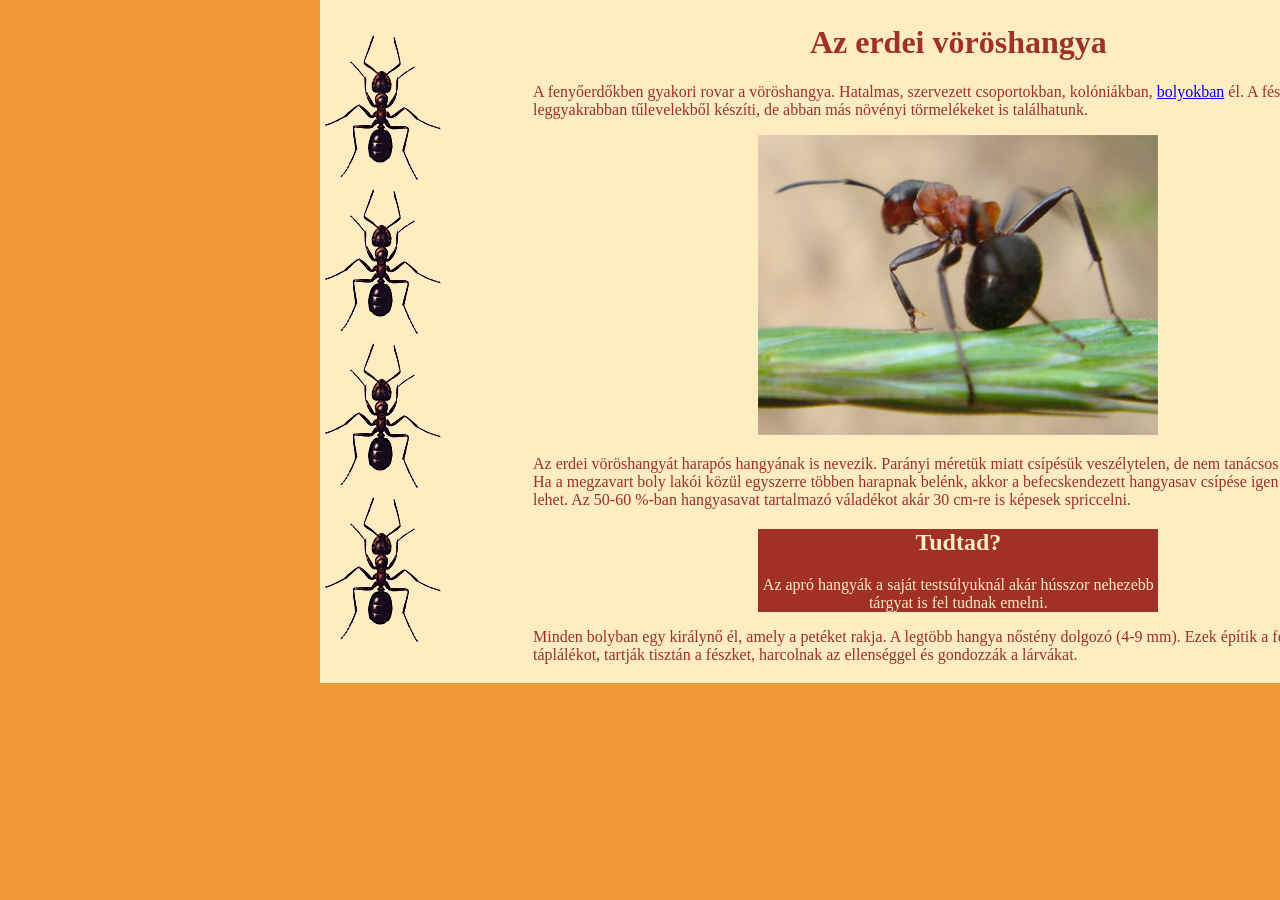
<file: 20211007_web_Erdei_voroshangya/index.html>
<!DOCTYPE html>
<html lang="hu">
<head>
    <meta charset="UTF-8">
    <meta name="viewport" content="width=device-width, initial-scale=1.0">
    <link rel="stylesheet" href="style.css">
    <title>Az erdei vöröshangya</title>
</head>
<body>


<table>
      <tr>
        <td>
            <img src="hangyakep.gif">
            <img src="hangyakep.gif">
            <img src="hangyakep.gif">
            <img src="hangyakep.gif">
        </td>
        <td>
            <h1 id="cim" class="center">Az erdei vöröshangya</h1>
            <p> A fenyőerdőkben gyakori rovar a vöröshangya. Hatalmas, szervezett csoportokban, kolóniákban, <a href="boly.jpg"> bolyokban</a> él. A fészkét leggyakrabban tűlevelekből készíti, de abban más növényi törmelékeket is találhatunk.</p>
            <div class="center">
                <img src="vorosh.jpg">
            </div>
            <p>Az erdei vöröshangyát harapós hangyának is nevezik. Parányi méretük miatt csípésük veszélytelen, de nem tanácsos fészkükre ülni. Ha a megzavart boly lakói közül egyszerre többen harapnak belénk, akkor a befecskendezett hangyasav csípése igen kellemetlen lehet. Az 50-60 %-ban hangyasavat tartalmazó váladékot akár 30 cm-re is képesek spriccelni.</p>
            <div class="center" id="tudtad">
                <h2>Tudtad?</h2>
                <p>
                Az apró hangyák a saját testsúlyuknál akár hússzor nehezebb tárgyat is fel tudnak emelni.</p>
            </div>
            <p> Minden bolyban egy királynő él, amely a petéket rakja. A legtöbb hangya nőstény dolgozó (4-9 mm). Ezek építik a fészket, keresik a táplálékot, tartják tisztán a fészket, harcolnak az ellenséggel és gondozzák a lárvákat.</p>
            
        </td>
      </tr>
</table>
    
 

</body>
</html>
</file>
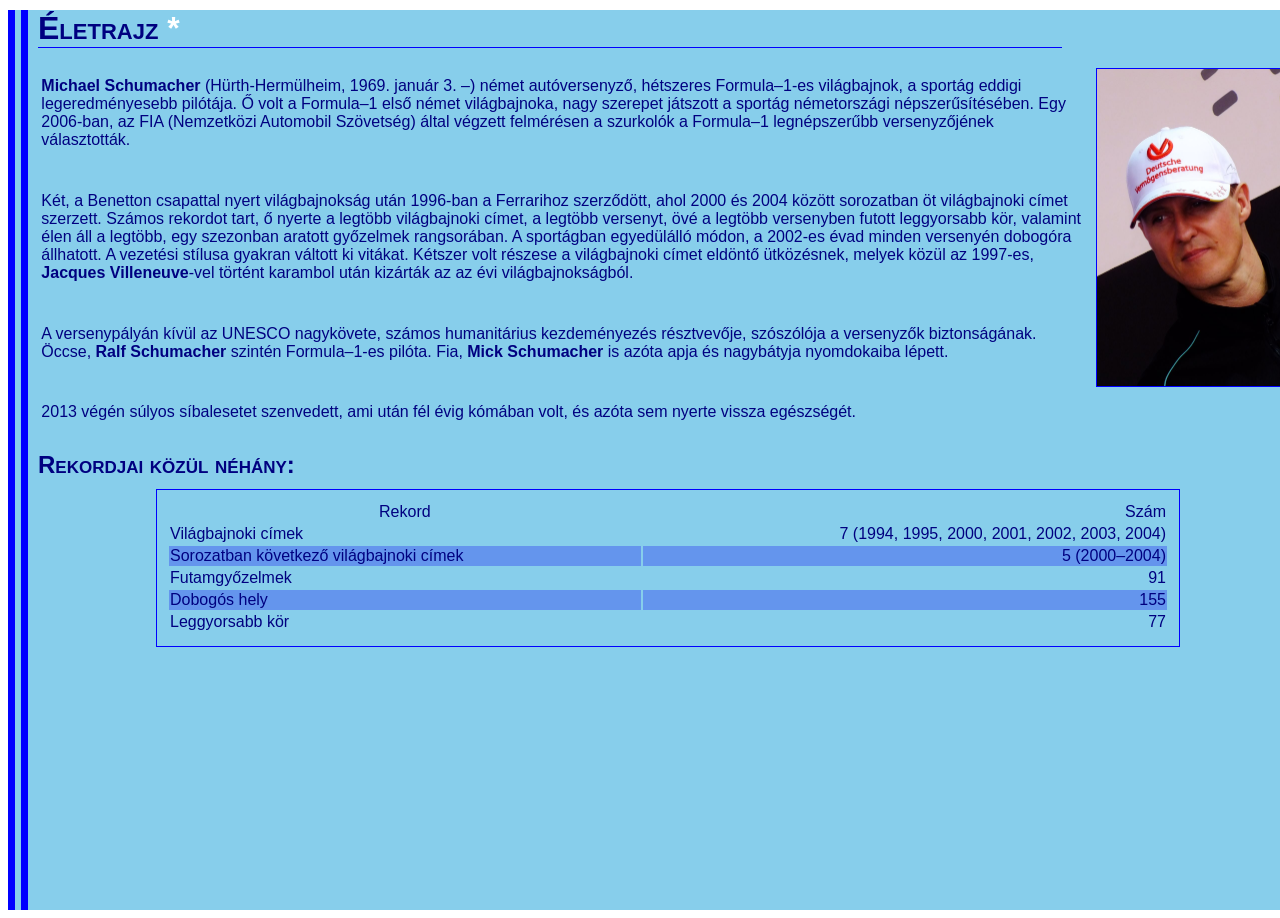
<file: 2022.04.21/index.html>
<!DOCTYPE html>
<html lang="hu"
<head>
    <meta charset="utf-8" name="viewport" content="width=device-width, initial-scale=1.0">
	<meta http-equiv="X-UA-Compatible" content="ie=edge">
	<link rel="stylesheet" href="style.css">
	<title>Michael Schumacher</title>
</head>
<body>
	<div id="tartalom">
		<h1> Életrajz <a href="https://hu.wikipedia.org/wiki/Michael_Schumacher" target="_">*</a></h1>
		
		<div class="fénykép">
			<img src="schumacher.jpg" alt="Michael Schumacher" title="Michael Schumacher">
		</div>
	
		<p>
			<b> Michael Schumacher</b> (Hürth-Hermülheim, 1969. január 3. –) német autóversenyző, hétszeres Formula–1-es világbajnok, a sportág eddigi legeredményesebb pilótája.
			Ő volt a Formula–1 első német világbajnoka, nagy szerepet játszott a sportág németországi népszerűsítésében.
			Egy 2006-ban, az FIA (Nemzetközi Automobil Szövetség) által végzett felmérésen a szurkolók a Formula–1 legnépszerűbb versenyzőjének választották.
		</p>

		<p>
			Két, a Benetton csapattal nyert világbajnokság után 1996-ban a Ferrarihoz szerződött, ahol 2000 és 2004 között sorozatban öt világbajnoki címet szerzett.
			Számos rekordot tart, ő nyerte a legtöbb világbajnoki címet, a legtöbb versenyt, övé a legtöbb versenyben futott leggyorsabb kör, valamint élen áll a legtöbb,
			egy szezonban aratott győzelmek rangsorában. A sportágban egyedülálló módon, a 2002-es évad minden versenyén dobogóra állhatott.
			A vezetési stílusa gyakran váltott ki vitákat. Kétszer volt részese a világbajnoki címet eldöntő ütközésnek, melyek közül az 1997-es,
			<b> Jacques Villeneuve</b>-vel történt karambol után kizárták az az évi világbajnokságból.
		</p>

		<p>
			A versenypályán kívül az UNESCO nagykövete, számos humanitárius kezdeményezés résztvevője, szószólója a versenyzők biztonságának.
			Öccse, <b> Ralf Schumacher</b> szintén Formula–1-es pilóta. Fia, <b> Mick Schumacher</b> is azóta apja és nagybátyja nyomdokaiba lépett.
		</p>

		<p>
			2013 végén súlyos síbalesetet szenvedett, ami után fél évig kómában volt, és azóta sem nyerte vissza egészségét.
		</p>
		<h2> Rekordjai közül néhány:</h2>
		
		<table>
			<thead>
				<td>Rekord</td>
				<td>Szám</td>
			</thead>
			<tr>
				<td>Világbajnoki címek</td>
				<td>7 (1994, 1995, 2000, 2001, 2002, 2003, 2004)</td>
			</tr>
			<tr>
				<td>Sorozatban következő világbajnoki címek</td>
				<td>5 (2000–2004)</td>
			</tr>
			<tr>
				<td>Futamgyőzelmek</td>
				<td>91</td>
			</tr>
			<tr>
				<td>Dobogós hely</td>
				<td>155</td>
			</tr>
			<tr>
				<td>Leggyorsabb kör</td>
				<td>77</td>
			</tr>
			<tr>

			</tr>

		</table>

			
			
			
			
			
	</div>

</body>
</html>
</file>
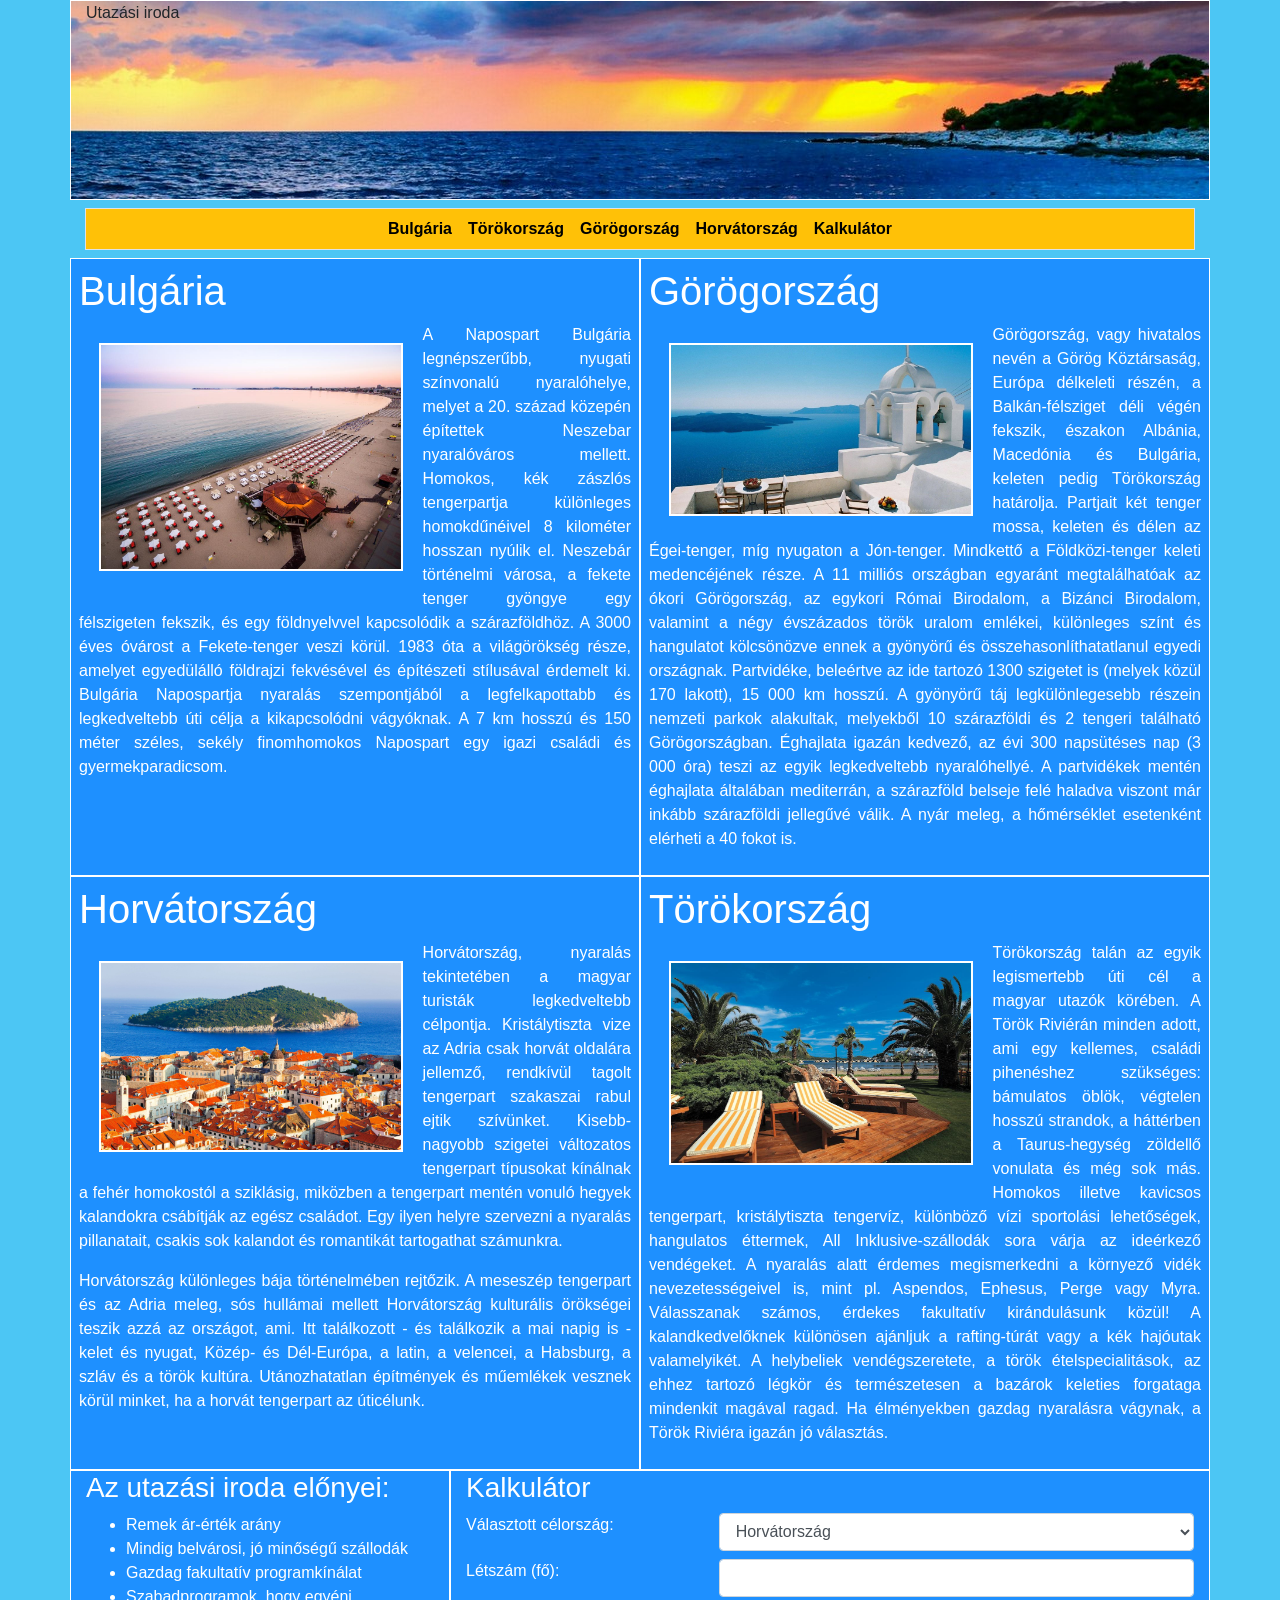
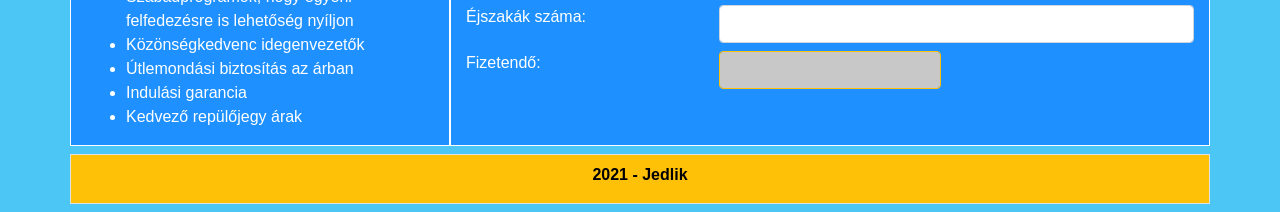
<file: 20220526_utazas/index.html>
﻿<!DOCTYPE html>
<html lang="hu">

<head>
    <meta charset="UTF-8" name="viewport" content="width=device-width, initial-scale=1.0">
    <link rel="stylesheet" href="Bootstrap/bootstrap.min.css">
    <link rel="stylesheet" href="style.css">
    <script src="Bootstrap/jquery.min.js"></script>
    <script src="Bootstrap/popper.min.js"></script>
    <script src="Bootstrap/bootstrap.min.js"></script>
    <script src="kalkulal.js"></script>
    <meta http-equiv="X-UA-Compatible" content="ie=edge">
    
    <title>Utazás</title>
</head>

<body>
    <header class="container">
        <p>Utazási iroda</p>
    </header>

    <div class="container">
        <!--Menü-->
        <nav class="navbar navbar-expand-sm bg-warning navbar-light justify-content-center my-2 py-0 border">
            <ul class="navbar-nav font-weight-bold">
                <li class="nav-item ">
                    <a class="nav-link" href="#bulgaria">Bulgária</a>
                </li>
                <li class="nav-item">
                    <a class="nav-link" href="#torok">Törökország</a>
                </li>
                <li class="nav-item">
                    <a class="nav-link" href="#gorog">Görögország</a>
                </li>
                <li class="nav-item">
                    <a class="nav-link" href="#horvat">Horvátország</a>
                </li>
                <li class="nav-item">
                    <a class="nav-link" href="#kalkulator">Kalkulátor</a>
                </li>
            </ul>
        </nav>


        <!--Országok-->
        <div class="row">
            <div class="p-2 border border-white orszag col-lg-6">
                <h1 id="bulgaria">Bulgária</h1>
                <img class="cikkep" src="bulgaria.jpg" alt="Bulgária" title="Bulgária">
                <p>A Napospart Bulgária legnépszerűbb, nyugati színvonalú nyaralóhelye, melyet a 20. század közepén építettek Neszebar nyaralóváros mellett. Homokos, kék zászlós tengerpartja különleges homokdűnéivel 8 kilométer hosszan nyúlik el. Neszebár történelmi városa, a fekete tenger gyöngye egy félszigeten fekszik, és egy földnyelvvel kapcsolódik a szárazföldhöz. A 3000 éves óvárost a Fekete-tenger veszi körül. 1983 óta a világörökség része, amelyet egyedülálló földrajzi fekvésével és építészeti stílusával érdemelt ki. Bulgária Napospartja nyaralás szempontjából a legfelkapottabb és legkedveltebb úti célja a kikapcsolódni vágyóknak. A 7 km hosszú és 150 méter széles, sekély finomhomokos Napospart egy igazi családi és gyermekparadicsom.</p>
            </div>
            <div class="p-2 border border-white orszag col-lg-6">
                <h1 id="gorog">Görögország</h1>
                <img class="cikkep" src="gorogorszag.jpg" alt="Görögország" title="Görögország">
                <p>Görögország, vagy hivatalos nevén a Görög Köztársaság, Európa délkeleti részén, a Balkán-félsziget déli végén fekszik, északon Albánia, Macedónia és Bulgária, keleten pedig Törökország határolja. Partjait két tenger mossa, keleten és délen az Égei-tenger, míg nyugaton a Jón-tenger. Mindkettő a Földközi-tenger keleti medencéjének része. A 11 milliós országban egyaránt megtalálhatóak az ókori Görögország, az egykori Római Birodalom, a Bizánci Birodalom, valamint a négy évszázados török uralom emlékei, különleges színt és hangulatot kölcsönözve ennek a gyönyörű és összehasonlíthatatlanul egyedi országnak. Partvidéke, beleértve az ide tartozó 1300 szigetet is (melyek közül 170 lakott), 15 000 km hosszú. A gyönyörű táj legkülönlegesebb részein nemzeti parkok alakultak, melyekből 10 szárazföldi és 2 tengeri található Görögországban. Éghajlata igazán kedvező, az évi 300 napsütéses nap (3 000 óra) teszi az egyik legkedveltebb nyaralóhellyé. A partvidékek mentén éghajlata általában mediterrán, a szárazföld belseje felé haladva viszont már inkább szárazföldi jellegűvé válik. A nyár meleg, a hőmérséklet esetenként elérheti a 40 fokot is.</p>
            </div>
        </div>
        <div class="row">
            <div class="p-2 border border-white orszag col-lg-6">
                <h1 id="horvat">Horvátország</h1>
                <img class="cikkep" src="horvatorszag.jpg" alt="Horvátország" title="Horvátország">
                <p>Horvátország, nyaralás tekintetében a magyar turisták legkedveltebb célpontja. Kristálytiszta vize az Adria csak horvát oldalára jellemző, rendkívül tagolt tengerpart szakaszai rabul ejtik szívünket. Kisebb-nagyobb szigetei változatos tengerpart típusokat kínálnak a fehér homokostól a sziklásig, miközben a tengerpart mentén vonuló hegyek kalandokra csábítják az egész családot. Egy ilyen helyre szervezni a nyaralás pillanatait, csakis sok kalandot és romantikát tartogathat számunkra.</p>
                <p>Horvátország különleges bája történelmében rejtőzik. A meseszép tengerpart és az Adria meleg, sós hullámai mellett Horvátország kulturális örökségei teszik azzá az országot, ami. Itt találkozott - és találkozik a mai napig is - kelet és nyugat, Közép- és Dél-Európa, a latin, a velencei, a Habsburg, a szláv és a török kultúra. Utánozhatatlan építmények és műemlékek vesznek körül minket, ha a horvát tengerpart az úticélunk.</p>
            </div>
            <div class="p-2 border border-white orszag col-lg-6">
                <h1 id="torok">Törökország</h1>
                <img class="cikkep" src="torokorszag.jpg" alt="Törökország" title="Törökország">
                <p>Törökország talán az egyik legismertebb úti cél a magyar utazók körében. A Török Riviérán minden adott, ami egy kellemes, családi pihenéshez szükséges: bámulatos öblök, végtelen hosszú strandok, a háttérben a Taurus-hegység zöldellő vonulata és még sok más. Homokos illetve kavicsos tengerpart, kristálytiszta tengervíz, különböző vízi sportolási lehetőségek, hangulatos éttermek, All Inklusive-szállodák sora várja az ideérkező vendégeket. A nyaralás alatt érdemes megismerkedni a környező vidék nevezetességeivel is, mint pl. Aspendos, Ephesus, Perge vagy Myra. Válasszanak számos, érdekes fakultatív kirándulásunk közül! A kalandkedvelőknek különösen ajánljuk a rafting-túrát vagy a kék hajóutak valamelyikét. A helybeliek vendégszeretete, a török ételspecialitások, az ehhez tartozó légkör és természetesen a bazárok keleties forgataga mindenkit magával ragad. Ha élményekben gazdag nyaralásra vágynak, a Török Riviéra igazán jó választás.</p>
            </div>
        </div>
        <div class="row">
            <div class="col-lg-4 border border-white orszag">

                <h3>Az utazási iroda előnyei:</h3>
                
                <ul>
                    <li>Remek ár-érték arány</li> 
                    <li>Mindig belvárosi, jó minőségű szállodák</li>
                    <li>Gazdag fakultatív programkínálat</li> 
                    <li>Szabadprogramok, hogy egyéni felfedezésre is lehetőség nyíljon</li> 
                    <li>Közönségkedvenc idegenvezetők</li> 
                    <li>Útlemondási biztosítás az árban</li> 
                    <li>Indulási garancia</li> 
                    <li>Kedvező repülőjegy árak</li> 
                </ul>

            </div>


            <div class="col-lg-8 border border-white orszag">
                <h3 id="kalkulator">Kalkulátor</h3>
                <div>
                    <form>
                        <div class="row mb-2">
                            <div class="col-12 col-md-4">
                                <label for="orszag">Választott célország:</label>
                            </div>
                            <div class="col-12 col-md-8">
                                <select onchange="szamol();" class="form-control" id="orszag">
                                    <option value="b">Bulgária</option>
                                    <option value="g">Görögország</option>
                                    <option selected value="h">Horvátország</option>
                                    <option value="t">Törökország</option>
                                </select>
                            </div>
                        </div>
                        <div class="row mb-2">
                            <div class="col-12 col-md-4">
                                <label for="letszam">Létszám (fő): </label>
                            </div>
                            <div class="col-12 col-md-8">
                                <input onchange="szamol();" class="form-control" type="number" id="letszam" min="0">
                            </div>
                        </div>
                        <div class="row mb-2">
                            <div class="col-12 col-md-4">
                                <label for="ejszaka">Éjszakák száma: </label>
                            </div>
                            <div class="col-12 col-md-8">
                                <input onchange="szamol();" class="form-control" type="number" id="ejszaka" min="0">
                            </div>
                        </div>


                        <div class="row mb-2">
                            <div class="col-12 col-md-4">
                                <label for="eredmeny">Fizetendő:</label>
                            </div>
                            <div class="col-12 col-md-4">
                                <input type="text" class="form-control" id="eredmeny" disabled>
                            </div>
                        </div>
                    </form>
                </div>
                <div>
                </div>
            </div>
        </div>
    </div>
    <footer class="container my-2 p-2 bg-warning border">
        <p>2021 - Jedlik</p>
    </footer>
</body>

</html>
</file>
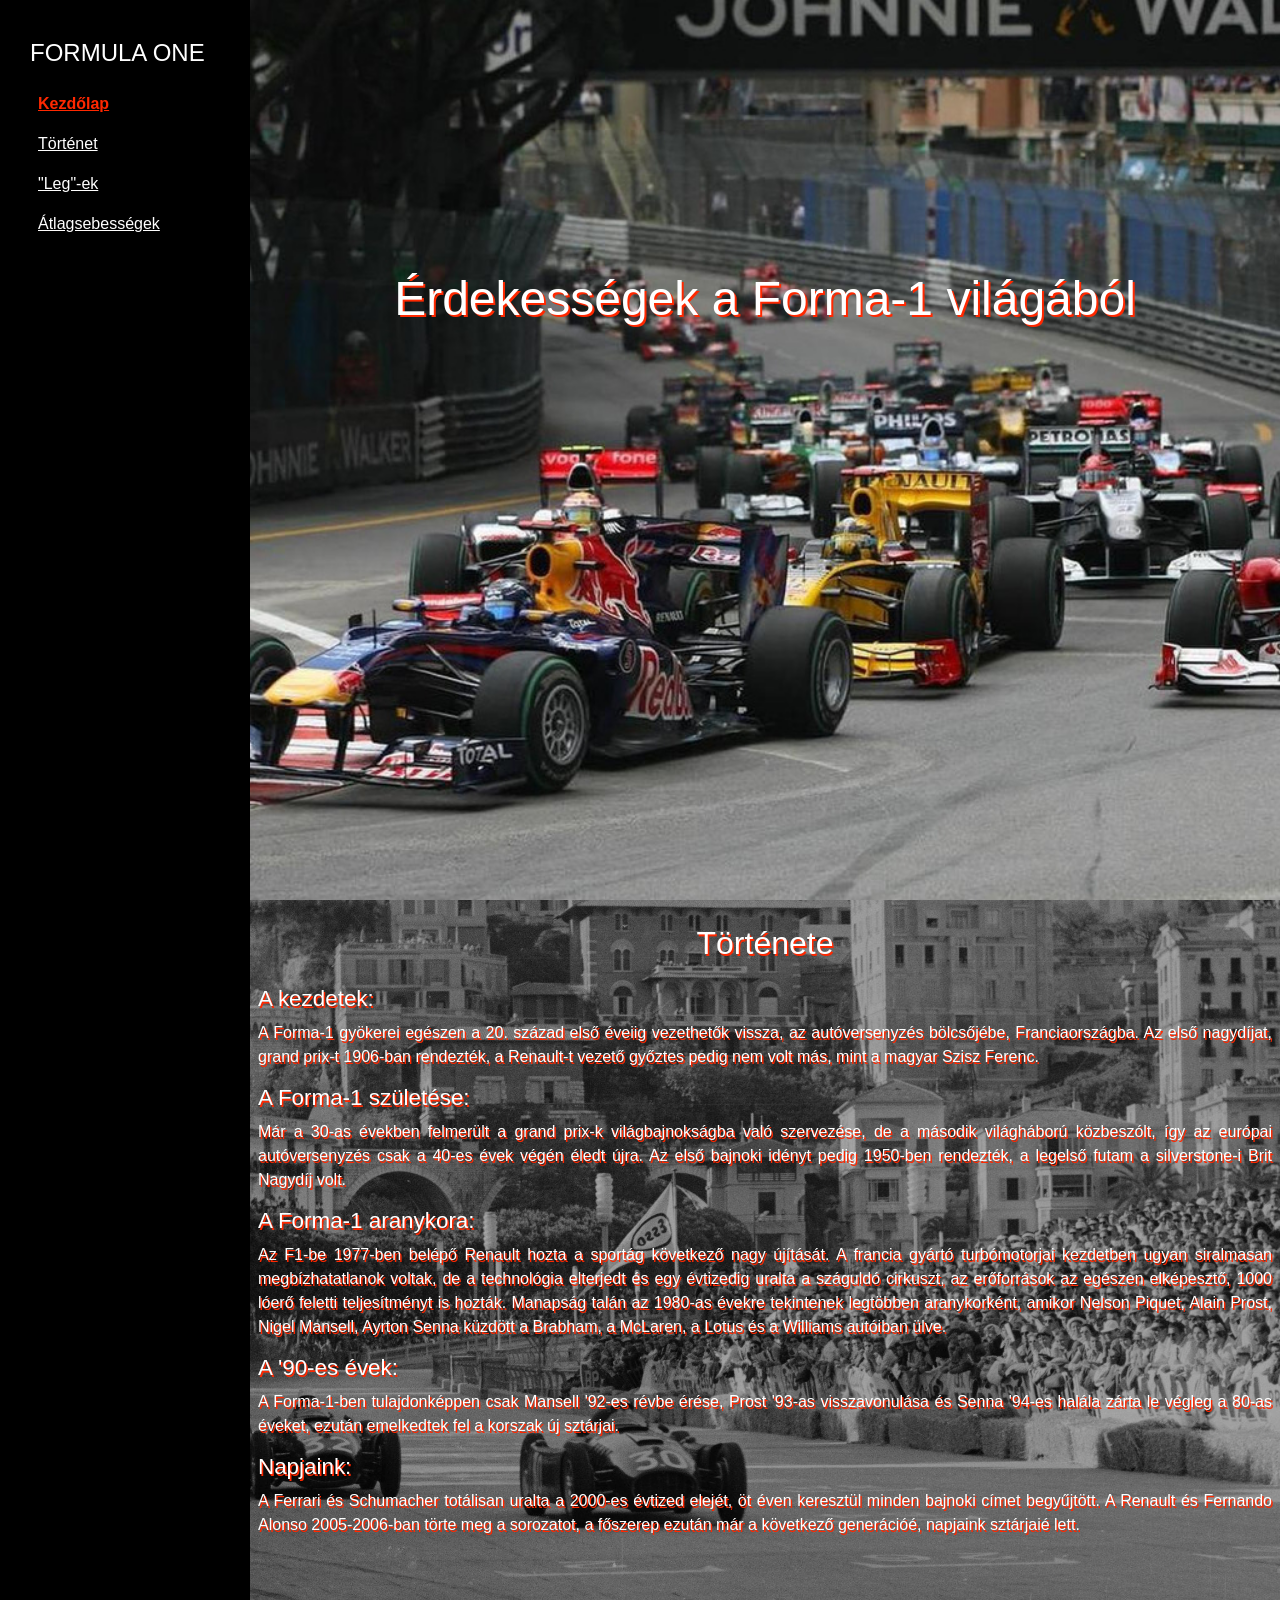
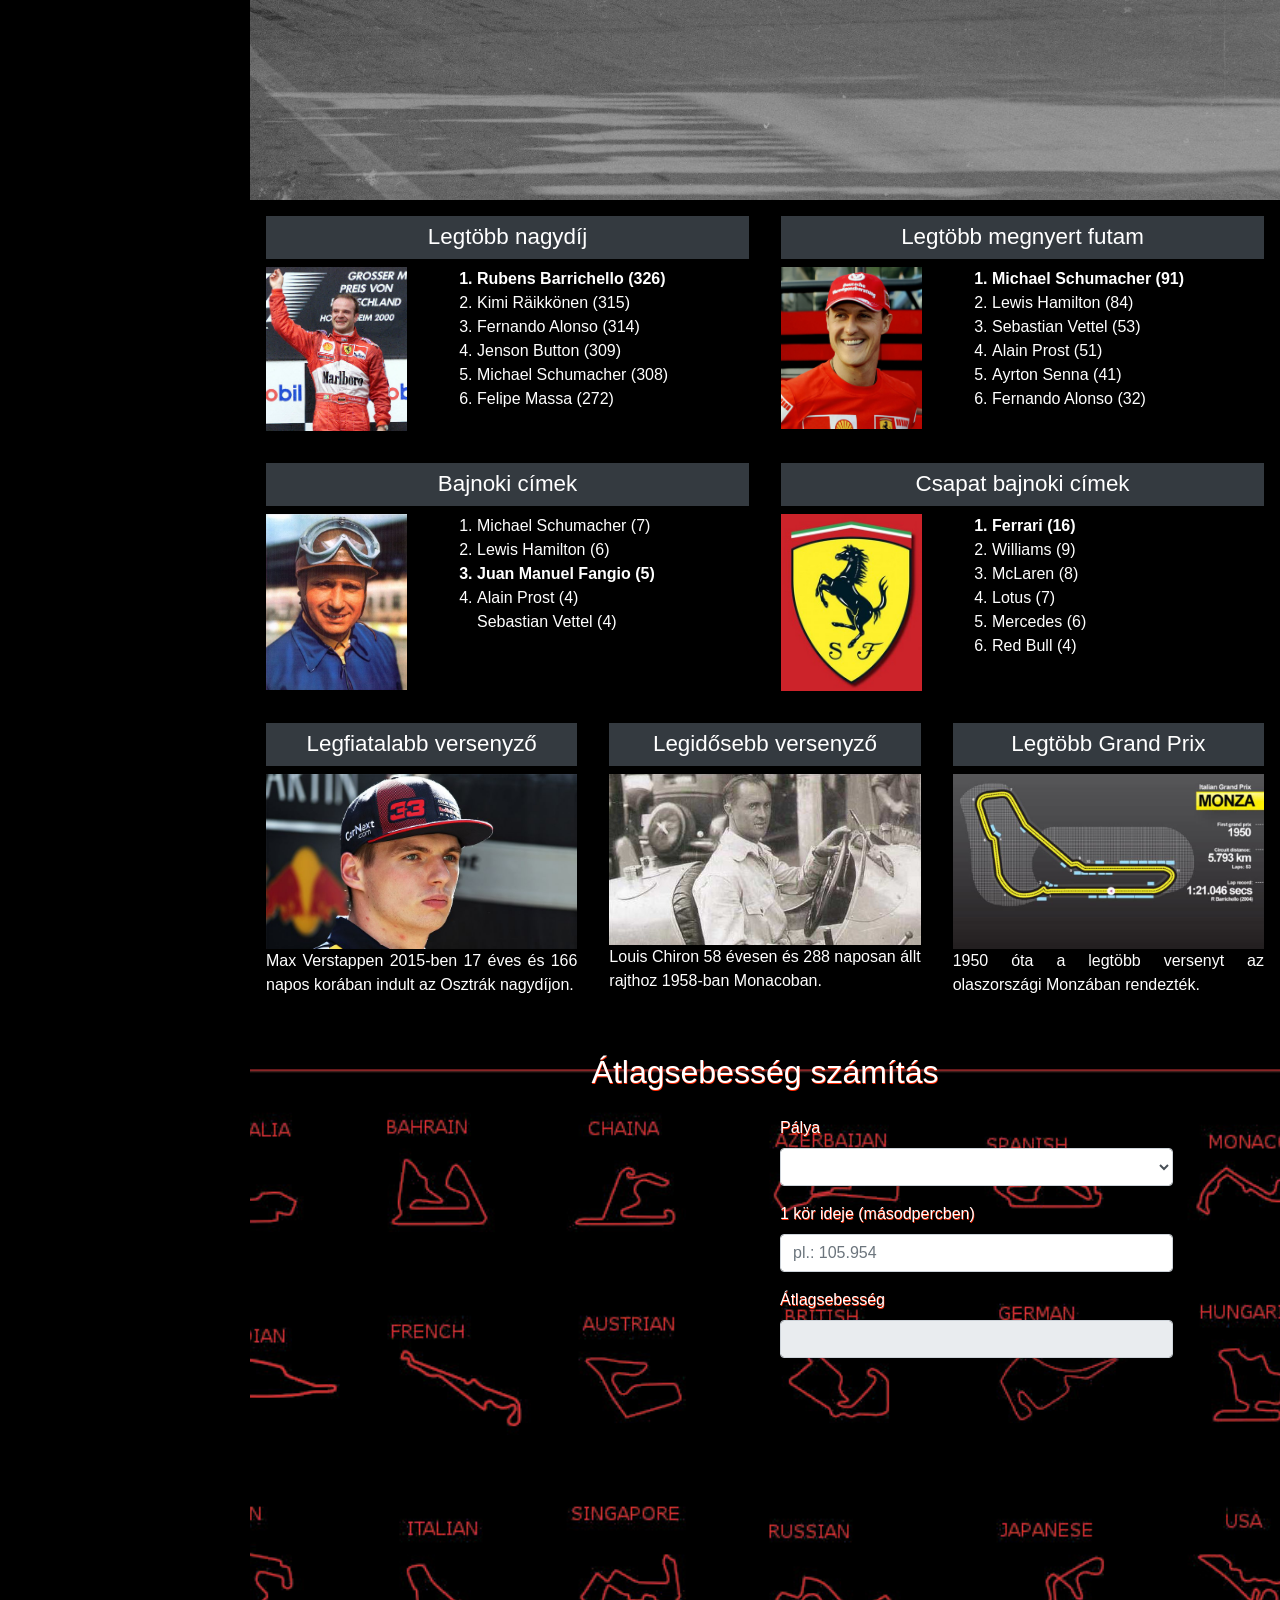
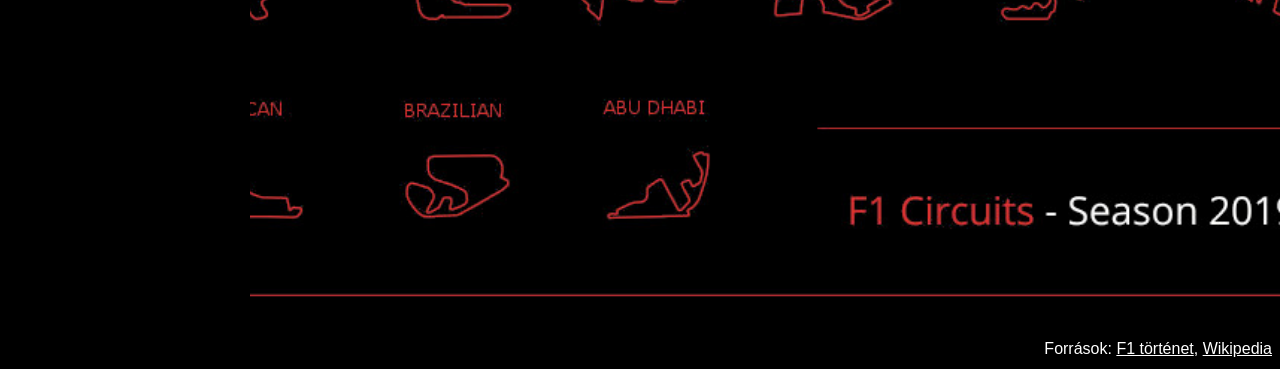
<file: W_JS_BS_02_Formula One/index.html>
<!DOCTYPE html>

<html lang="hu">
<head>
    <meta charset="utf-8">
    <meta name="viewport" content="width=device-width, initial-scale=1.0">
    <link rel="stylesheet" href="bootstrap.min.css">
    <link rel="stylesheet" href="site.css">
    <script src="jquery.min.js"></script>
    <script src="main.js"></script>
    <title>Formula One</title>
</head>

<body>
    <nav class="sidebar navbar navbar-expand-lg navbar-dark bg-dark d-lg-block">
        <h1 class="navbar-brand">
            FORMULA ONE
        </h1>
        <button class="navbar-toggler" type="button" data-toggle="collapse" data-target="#navbarNavDropdown" aria-controls="navbarNavDropdown" aria-expanded="false" aria-label="Toggle navigation">
            <span class="navbar-toggler-icon"></span>
        </button>

        <div class="collapse navbar-collapse" id="navbarNavDropdown">
            <ul class="navbar-nav flex-column">
                <li class="nav-item active">
                    <a class="nav-link text-white" href="#home">Kezdőlap</a>
                </li>
                <li class="nav-item">
                    <a class="nav-link text-white" href="#history">Történet</a>
                </li>
                <li class="nav-item">
                    <a class="nav-link text-white" href="#records">"Leg"-ek</a>
                </li>
                <li class="nav-item">
                    <a class="nav-link text-white" href="#avgspeed">Átlagsebességek</a>
                </li>
            </ul>
        </div>
    </nav>

    <main class="main-content">
        <section id="home" class="section-100 bg-image">
            <h1 class="text-center">Érdekességek a Forma-1 világából</h1>
        </section>

        <section id="history" class="section-100 bg-image p-2">
           <h2 class="text-center py-3">Története</h2> 
            <h3> A kezdetek:</h3>
            <p>
            A Forma-1 gyökerei egészen a 20. század első éveiig vezethetők vissza, az autóversenyzés bölcsőjébe, Franciaországba. Az első nagydíjat, grand prix-t 1906-ban rendezték, a Renault-t vezető győztes pedig nem volt más, mint a magyar Szisz Ferenc.
            </p>
            <h3>A Forma-1 születése:</h3>
            <p>
            Már a 30-as években felmerült a grand prix-k világbajnokságba való szervezése, de a második világháború közbeszólt, így az európai autóversenyzés csak a 40-es évek végén éledt újra. Az első bajnoki idényt pedig 1950-ben rendezték, a legelső futam a silverstone-i Brit Nagydíj volt.
            </p>
            <h3>A Forma-1 aranykora:</h3>
            <p>
            Az F1-be 1977-ben belépő Renault hozta a sportág következő nagy újítását. A francia gyártó turbómotorjai kezdetben ugyan siralmasan megbízhatatlanok voltak, de a technológia elterjedt és egy évtizedig uralta a száguldó cirkuszt, az erőforrások az egészen elképesztő, 1000 lóerő feletti teljesítményt is hozták. Manapság talán az 1980-as évekre tekintenek legtöbben aranykorként, amikor Nelson Piquet, Alain Prost, Nigel Mansell, Ayrton Senna küzdött a Brabham, a McLaren, a Lotus és a Williams autóiban ülve.
            </p>
            <h3>A '90-es évek:</h3>
            <p>
            A Forma-1-ben tulajdonképpen csak Mansell '92-es révbe érése, Prost '93-as visszavonulása és Senna '94-es halála zárta le végleg a 80-as éveket, ezután emelkedtek fel a korszak új sztárjai.
            </p>
            <h3>Napjaink:</h3>
            <p>
            A Ferrari és Schumacher totálisan uralta a 2000-es évtized elejét, öt éven keresztül minden bajnoki címet begyűjtött. A Renault és Fernando Alonso 2005-2006-ban törte meg a sorozatot, a főszerep ezután már a következő generációé, napjaink sztárjaié lett.
            </p>
        </section>

        <section id="records">
            <div class="row mx-0">
                <div class="bg-black col-sm-12 col-md-6 p-3">
                    <h3 class="bg-dark p-2 col-sm-12 text-center">
                        Legtöbb nagydíj
                    </h3>
                    <div class="row">
                        <img class="col-sm-4" src="img/rubens_barrichello.jpg" alt="Rubens Barrichello">
                        <div class="col-sm-8">
                            <ol>
                                <li id="fk">Rubens Barrichello (326)</li>
                                <li>Kimi Räikkönen (315)</li>
                                <li>Fernando Alonso (314)</li>
                                <li>Jenson Button (309)</li>
                                <li>Michael Schumacher (308)</li>
                                <li>Felipe Massa (272)</li>
                            </ol>
                        </div>
                    </div>
                </div>

                <div class="bg-black col-sm-12 col-md-6 p-3">
                    <h3 class="bg-dark p-2 col-sm-12 text-center">
                        Legtöbb megnyert futam
                    </h3>
                    <div class="row">
                        <img class="col-sm-4" src="img/michael_schumacher.jpg" alt="Michael Schumacher">
                        <div class="col-sm-8">
                            <ol>
                                <li id="fk">Michael Schumacher (91)</li>
                                <li>Lewis Hamilton (84)</li>
                                <li>Sebastian Vettel (53)</li>
                                <li>Alain Prost (51)</li>
                                <li>Ayrton Senna (41)</li>
                                <li>Fernando Alonso (32)</li>
                            </ol>
                        </div>
                    </div>
                </div>

                <div class="bg-black col-sm-12 col-md-6 p-3">
                    <h3 class="bg-dark p-2 col-sm-12 text-center">
                        Bajnoki címek
                    </h3>
                    <div class="row">
                        <img class="col-sm-4" src="img/juan_manuel-fangio.jpg" alt="Juan Manuel Fangio">
                        <div class="col-sm-8">
                            <ol>
                                <li>Michael Schumacher (7)</li>
                                <li>Lewis Hamilton (6)</li>
                                <li id="fk">Juan Manuel Fangio (5)</li>
                                <li>
                                    Alain Prost (4)
                                    <br>
                                    Sebastian Vettel (4)
                                </li>
                            </ol>
                        </div>
                    </div>
                </div>

                <div class="bg-black col-sm-12 col-md-6 p-3">
                    <h3 class="bg-dark p-2 col-sm-12 text-center">
                        Csapat bajnoki címek
                    </h3>
                    <div class="row">
                        <img class="col-sm-4" src="img/ferrari.jpg" alt="Ferrari">
                        <div class="col-sm-8">
                            <ol>
                                <li id="fk">Ferrari (16)</li>
                                <li>Williams (9)</li>
                                <li>McLaren (8)</li>
                                <li>Lotus (7)</li>
                                <li>Mercedes (6)</li>
                                <li>Red Bull (4)</li>
                            </ol>
                        </div>
                    </div>
                </div>

                <!-- Legfiatalabb versenyző -->

                <div class="bg-black col-sm-12 col-md-4 p-3 text-center">
                    <h3 class="bg-dark p-2 w-100">Legfiatalabb versenyző</h3>
                    <img src="img/max_verstappen.jpg" alt="Max Verstappen" title="Max Verstappen" class="w-100">
                    <p>
                        Max Verstappen 2015-ben 17 éves és 166 napos korában indult az Osztrák nagydíjon.
                    </p>

                </div>
                

                <!-- Legidősebb versenyző -->
                <div class="bg-black col-sm-12 col-md-4 p-3 text-center">
                    <h3 class="bg-dark p-2 w-100">Legidősebb versenyző</h3>
                    <img src="img/louis_chiron.jpg" alt="Louis Chiron" title="Louis Chiron" class="w-100">
                    <p>
                        Louis Chiron 58 évesen és 288 naposan állt rajthoz 1958-ban Monacoban.
                    </p>

                </div>
                

                <!-- Legtöbb Grand Prix -->
                <div class="bg-black col-sm-12 col-md-4 p-3 text-center">
                    <h3 class="bg-dark p-2 w-100">Legtöbb Grand Prix</h3>
                    <img src="img/monza_info.jpg" alt="Monza" title="Monza" class="w-100">
                    <p>
                        1950 óta a legtöbb versenyt az olaszországi Monzában rendezték.
                    </p>

                </div>


            </div>
        </section>

        <section id="avgspeed" class="section-100 bg-image p-2">
            <h2 class="text-center py-3">Átlagsebesség számítás</h2>
            <div class="row mx-0">
                <div class=".d-none .d-md-block col-md-5">
                    <img id="circuitimage" class="w-100">
                </div>

                <form class="col-md-5 offset-md-1">
                    <div class="form-group">
                        <label for="circuit">Pálya</label>
                        <select class="form-control" id="circuit" oninput="calculate()">
                            <option value=""></option>
                            <option value="HUN">Hungaroring</option>
                            <option value="MON">Monaco</option>
                            <option value="BEL">Spa-Francorchamps</option>
                            <option value="ITA">Monza</option>
                        </select>
                    </div>
                    <div class="form-group">
                        <label for="laptime">1 kör ideje (másodpercben)</label>
                        <input type="number" class="form-control" id="laptime" placeholder="pl.: 105.954" oninput="calculate()">
                    </div>

                    <div class="form-group">
                        <label for="averagespeed">Átlagsebesség</label>
                        <input type="text" class="form-control" id="averagespeed" readonly="">
                    </div>
                </form>

                <script>
                    showCircuit()
                </script>

            </div>

        </section>
    </main>

    <audio id="f1sound">
        <source src="fromula-one-car-sound.mp3" type="audio/mpeg">
    </audio>

    <footer class="text-right p-2">
        Források: <a href="http://formula.uw.hu/f1tortenet.html">F1 történet</a>, <a href="https://en.wikipedia.org/wiki/List_of_Formula_One_driver_records">Wikipedia</a>
    </footer>


    <script src="popper.min.js"></script>
    <script src="bootstrap.min.js"></script>


</body>
</html>
</file>
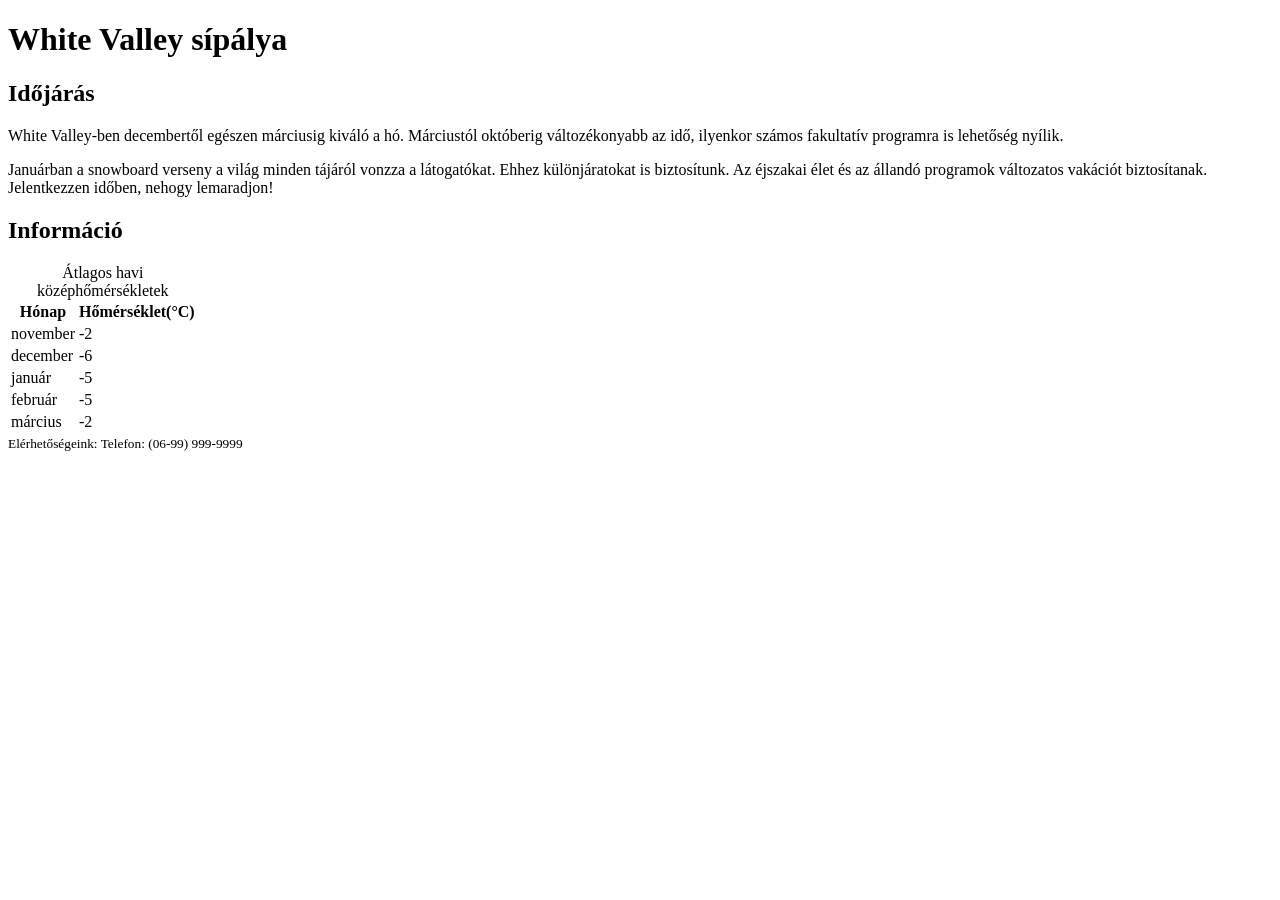
<file: 20211209_web_Sípálya/ido.html>
﻿<!DOCTYPE html>
<html lang="hu">
<head>
<meta charset="utf-8">
</head>
    <div id="header">
        <h1>White Valley sípálya</h1>
    </div>
    <div id="main">
        <div class="article">
            <h2>Időjárás</h2>
            <p>White Valley-ben decembertől egészen márciusig kiváló a hó. Márciustól októberig változékonyabb az idő, ilyenkor számos fakultatív programra is lehetőség nyílik.</p>
            <p>Januárban a snowboard verseny a világ minden tájáról vonzza a látogatókat. Ehhez különjáratokat is biztosítunk. Az éjszakai élet és az állandó programok változatos vakációt biztosítanak. Jelentkezzen időben, nehogy lemaradjon!</p>
        </div>
        <div class="aside">
            <h2>Információ</h2>
            <table>
                <caption>Átlagos havi középhőmérsékletek</caption>
                <tr>
                    <th>Hónap</th>
                    <th>Hőmérséklet(°C)</td>
                </tr>
                <tr>
                    <td>november</td>
                    <td>-2</td>
                </tr>
                <tr>
                    <td>december</td>
                    <td>-6</td>
                </tr>
                <tr>
                    <td>január</td>
                    <td>-5</td>
                </tr>
                <tr>
                    <td>február</td>
                    <td>-5</td>
                </tr>
                <tr>
                    <td>március</td>
                    <td>-2</td>
                </tr>
            </table>


        </div>
    </div>
    <div id="footer">
        <small>Elérhetőségeink: Telefon: (06-99) 999-9999</small>
    </div>
</html>
</file>
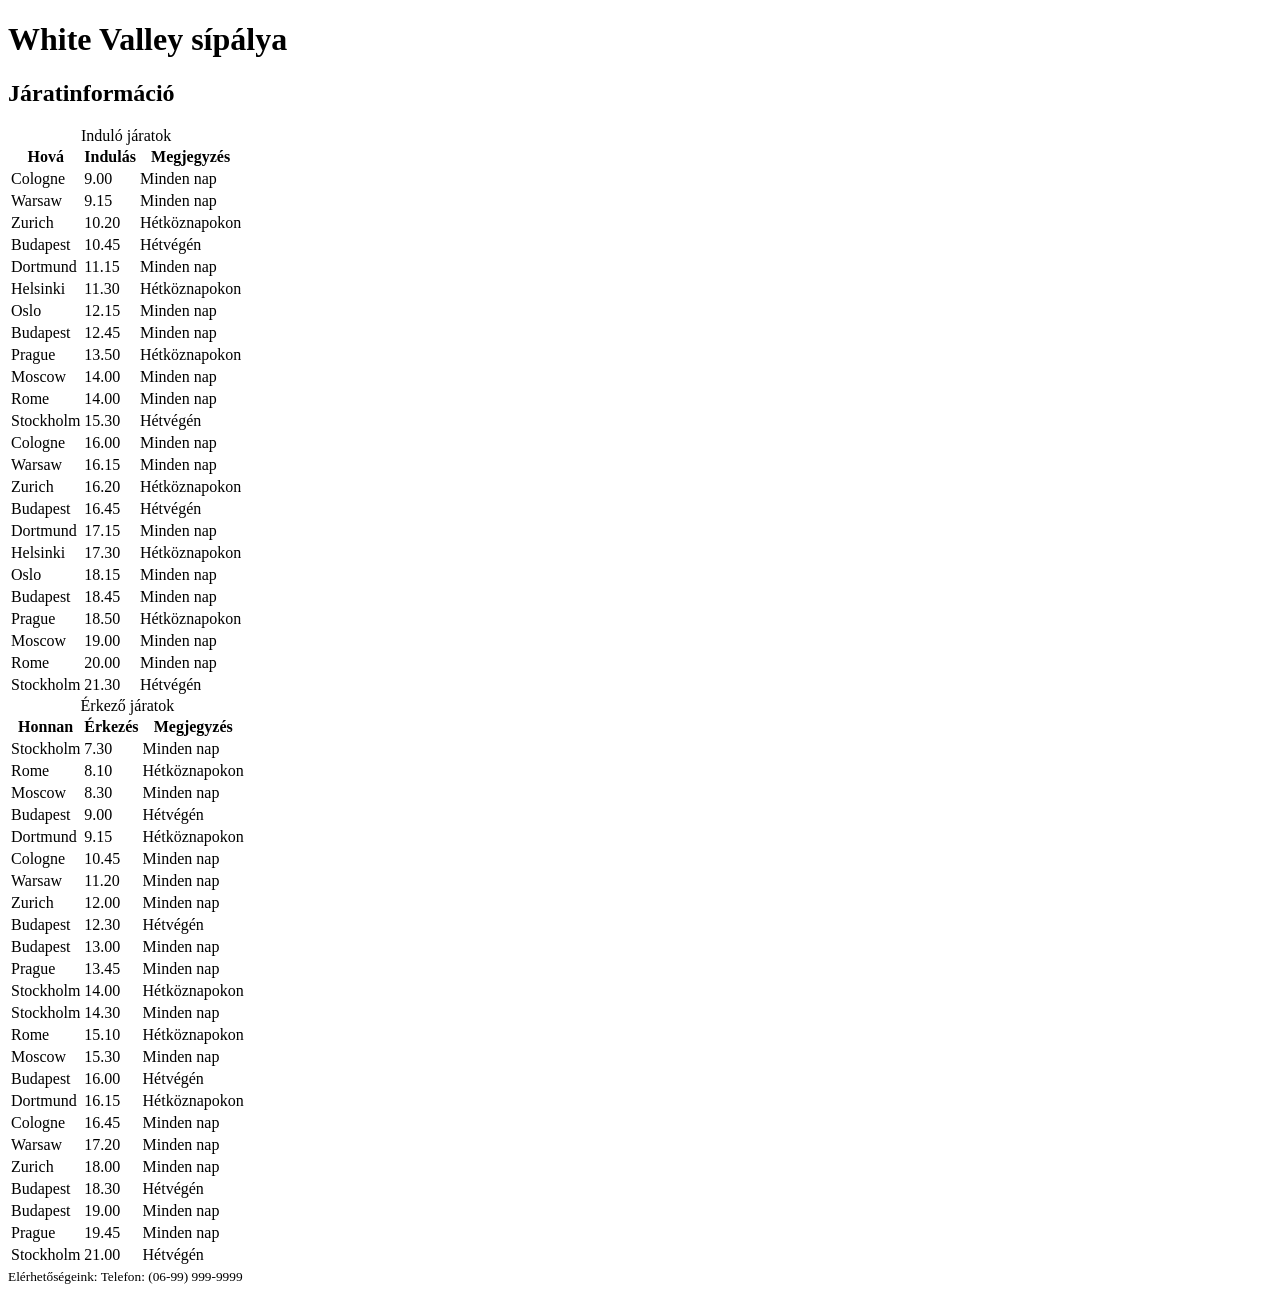
<file: 20211209_web_Sípálya/info.html>
﻿<!DOCTYPE html>
<html lang="hu">
<head>
<meta charset="utf-8">
<title>White Valley sípálya</title>
</head>
<body>
    <div id="header">
        <h1>White Valley sípálya</h1>
    </div>
    <div id="main">
        <div class="article">
            <h2>Járatinformáció</h2>
            <p></p>
            <a id="indulo"></a>
            <table>
                <caption>Induló járatok</caption>
                <thead>
                    <tr>
                        <th>Hová</th>
                        <th>Indulás</th>
                        <th>Megjegyzés</th>
                    </tr>                    
                </thead>
                <tbody>
                    <tr>
                        <td>Cologne</td>
                        <td>9.00</td>
                        <td>Minden nap</td>
                    </tr>
                    <tr>
                        <td>Warsaw</td>
                        <td>9.15</td>
                        <td>Minden nap</td>
                    </tr>
                    <tr>
                        <td>Zurich</td>
                        <td>10.20</td>
                        <td>Hétköznapokon</td>
                    </tr>
                    <tr>
                        <td>Budapest</td>
                        <td>10.45</td>
                        <td>Hétvégén</td>
                    </tr>
                    <tr>
                        <td>Dortmund</td>
                        <td>11.15</td>
                        <td>Minden nap</td>
                    </tr>
                    <tr>
                        <td>Helsinki</td>
                        <td>11.30</td>
                        <td>Hétköznapokon</td>
                    </tr>
                    <tr>
                        <td>Oslo</td>
                        <td>12.15</td>
                        <td>Minden nap</td>
                    </tr>
                    <tr>
                        <td>Budapest</td>
                        <td>12.45</td>
                        <td>Minden nap</td>
                    </tr>
                    <tr>
                        <td>Prague</td>
                        <td>13.50</td>
                        <td>Hétköznapokon</td>
                    </tr>
                    <tr>
                        <td>Moscow</td>
                        <td>14.00</td>
                        <td>Minden nap</td>
                    </tr>
                    <tr>
                        <td>Rome</td>
                        <td>14.00</td>
                        <td>Minden nap</td>
                    </tr>
                    <tr>
                        <td>Stockholm</td>
                        <td>15.30</td>
                        <td>Hétvégén</td>
                    </tr>
                    <tr>
                        <td>Cologne</td>
                        <td>16.00</td>
                        <td>Minden nap</td>
                    </tr>
                    <tr>
                        <td>Warsaw</td>
                        <td>16.15</td>
                        <td>Minden nap</td>
                    </tr>
                    <tr>
                        <td>Zurich</td>
                        <td>16.20</td>
                        <td>Hétköznapokon</td>
                    </tr>
                    <tr>
                        <td>Budapest</td>
                        <td>16.45</td>
                        <td>Hétvégén</td>
                    </tr>
                    <tr>
                        <td>Dortmund</td>
                        <td>17.15</td>
                        <td>Minden nap</td>
                    </tr>
                    <tr>
                        <td>Helsinki</td>
                        <td>17.30</td>
                        <td>Hétköznapokon</td>
                    </tr>
                    <tr>
                        <td>Oslo</td>
                        <td>18.15</td>
                        <td>Minden nap</td>
                    </tr>
                    <tr>
                        <td>Budapest</td>
                        <td>18.45</td>
                        <td>Minden nap</td>
                    </tr>
                    <tr>
                        <td>Prague</td>
                        <td>18.50</td>
                        <td>Hétköznapokon</td>
                    </tr>
                    <tr>
                        <td>Moscow</td>
                        <td>19.00</td>
                        <td>Minden nap</td>
                    </tr>
                    <tr>
                        <td>Rome</td>
                        <td>20.00</td>
                        <td>Minden nap</td>
                    </tr>
                    <tr>
                        <td>Stockholm</td>
                        <td>21.30</td>
                        <td>Hétvégén</td>
                    </tr>
                </tbody>
            </table>
            <a id="erkezo"></a>
            <table>
                <caption>Érkező járatok</caption>
                <thead>
                    <tr>
                        <th>Honnan</th>
                        <th>Érkezés</th>
                        <th>Megjegyzés</th>
                    </tr>                    
                </thead>
                <tbody>
                    <tr>
                        <td>Stockholm</td>
                        <td>7.30</td>
                        <td>Minden nap</td>
                    </tr>
                    <tr>
                        <td>Rome</td>
                        <td>8.10</td>
                        <td>Hétköznapokon</td>
                    </tr>
                    <tr>
                        <td>Moscow</td>
                        <td>8.30</td>
                        <td>Minden nap</td>
                    </tr>
                    <tr>
                        <td>Budapest</td>
                        <td>9.00</td>
                        <td>Hétvégén</td>
                    </tr>
                    <tr>
                        <td>Dortmund</td>
                        <td>9.15</td>
                        <td>Hétköznapokon</td>
                    </tr>
                    <tr>
                        <td>Cologne</td>
                        <td>10.45</td>
                        <td>Minden nap</td>
                    </tr>
                    <tr>
                        <td>Warsaw</td>
                        <td>11.20</td>
                        <td>Minden nap</td>
                    </tr>
                    <tr>
                        <td>Zurich</td>
                        <td>12.00</td>
                        <td>Minden nap</td>
                    </tr>
                    <tr>
                        <td>Budapest</td>
                        <td>12.30</td>
                        <td>Hétvégén</td>
                    </tr>
                    <tr>
                        <td>Budapest</td>
                        <td>13.00</td>
                        <td>Minden nap</td>
                    </tr>
                    <tr>
                        <td>Prague</td>
                        <td>13.45</td>
                        <td>Minden nap</td>
                    </tr>
                    <tr>
                        <td>Stockholm</td>
                        <td>14.00</td>
                        <td>Hétköznapokon</td>
                    </tr>
                        <td>Stockholm</td>
                        <td>14.30</td>
                        <td>Minden nap</td>
                    </tr>
                    <tr>
                        <td>Rome</td>
                        <td>15.10</td>
                        <td>Hétköznapokon</td>
                    </tr>
                    <tr>
                        <td>Moscow</td>
                        <td>15.30</td>
                        <td>Minden nap</td>
                    </tr>
                    <tr>
                        <td>Budapest</td>
                        <td>16.00</td>
                        <td>Hétvégén</td>
                    </tr>
                    <tr>
                        <td>Dortmund</td>
                        <td>16.15</td>
                        <td>Hétköznapokon</td>
                    </tr>
                    <tr>
                        <td>Cologne</td>
                        <td>16.45</td>
                        <td>Minden nap</td>
                    </tr>
                    <tr>
                        <td>Warsaw</td>
                        <td>17.20</td>
                        <td>Minden nap</td>
                    </tr>
                    <tr>
                        <td>Zurich</td>
                        <td>18.00</td>
                        <td>Minden nap</td>
                    </tr>
                    <tr>
                        <td>Budapest</td>
                        <td>18.30</td>
                        <td>Hétvégén</td>
                    </tr>
                    <tr>
                        <td>Budapest</td>
                        <td>19.00</td>
                        <td>Minden nap</td>
                    </tr>
                    <tr>
                        <td>Prague</td>
                        <td>19.45</td>
                        <td>Minden nap</td>
                    </tr>
                    <tr>
                        <td>Stockholm</td>
                        <td>21.00</td>
                        <td>Hétvégén</td>
                    </tr>
                </tbody>
            </table>
        </div>
    </div>
    <div id="footer">
        <small>Elérhetőségeink: Telefon: (06-99) 999-9999</small>
    </div>
</body>
</html>
</file>
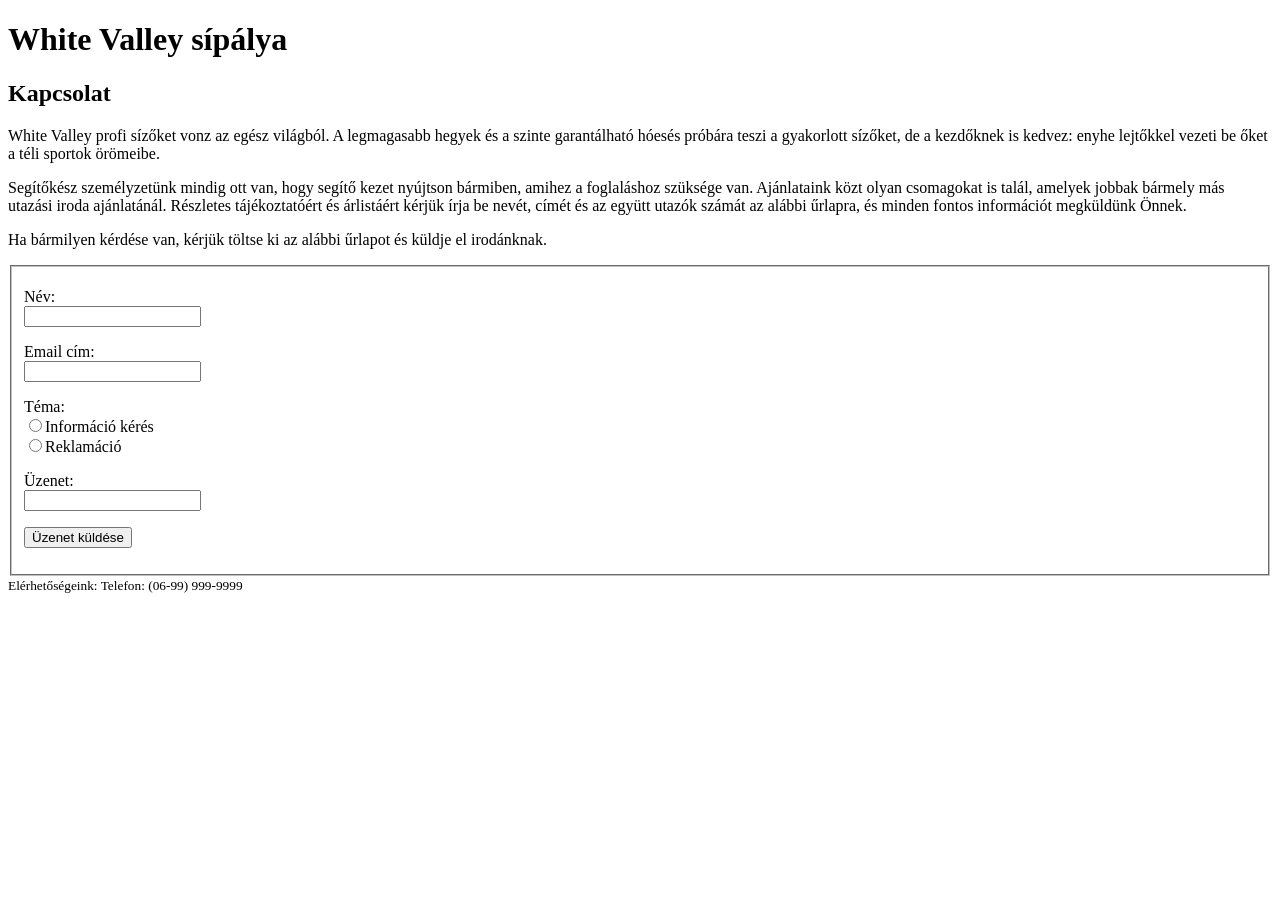
<file: 20211209_web_Sípálya/kapcsolat.html>
﻿<!DOCTYPE html>
<html lang="hu">
<head>
<meta charset="utf-8">
<title>White Valley sípálya</title>
</head>
<body>
    <div id="header">
        <h1>White Valley sípálya</h1>
    </div>
    <div id="main">
        <div class="article">
            <h2>Kapcsolat</h2>
            <p>White Valley profi sízőket vonz az egész világból. A legmagasabb hegyek és a szinte garantálható hóesés próbára teszi a gyakorlott sízőket, de a kezdőknek is kedvez: enyhe lejtőkkel vezeti be őket a téli sportok örömeibe.</p>
            <p>Segítőkész személyzetünk mindig ott van, hogy segítő kezet nyújtson bármiben, amihez a foglaláshoz szüksége van. Ajánlataink közt olyan csomagokat is talál, amelyek jobbak bármely más utazási iroda ajánlatánál. Részletes tájékoztatóért és árlistáért kérjük írja be nevét, címét és az együtt utazók számát az alábbi űrlapra, és minden fontos információt megküldünk Önnek.</p>
            <p>Ha bármilyen kérdése van, kérjük töltse ki az alábbi űrlapot és küldje el irodánknak.</p>
            <div id="kapcs_form">
                <form>
                    <fieldset>
                        <p>Név:<br>
                            <input type="text" name="nev" value=""></p>
                        <p>Email cím:<br>
                            <input type="text" name="email" value=""></p>
                        <p>Téma:<br>
                             <input type="radio" name="tema" value="informacio" id="informacio"><label for="informacio">Információ kérés</label><br>
                             <input type="radio" name="tema" value="reklamáció" id="reklamáció"><label for="reklamáció">Reklamáció</label><br>
                        <p>Üzenet:<br>
                            <input type="text" name="uzenet"></p>
                        <p><input type="submit" name="ok" value="Üzenet küldése"></p>    
                    </fieldset>
                </form>
            </div>
        </div>
    </div>
    <div id="footer">
        <small>Elérhetőségeink: Telefon: (06-99) 999-9999</small>
    </div>
</body>
</html>
</file>
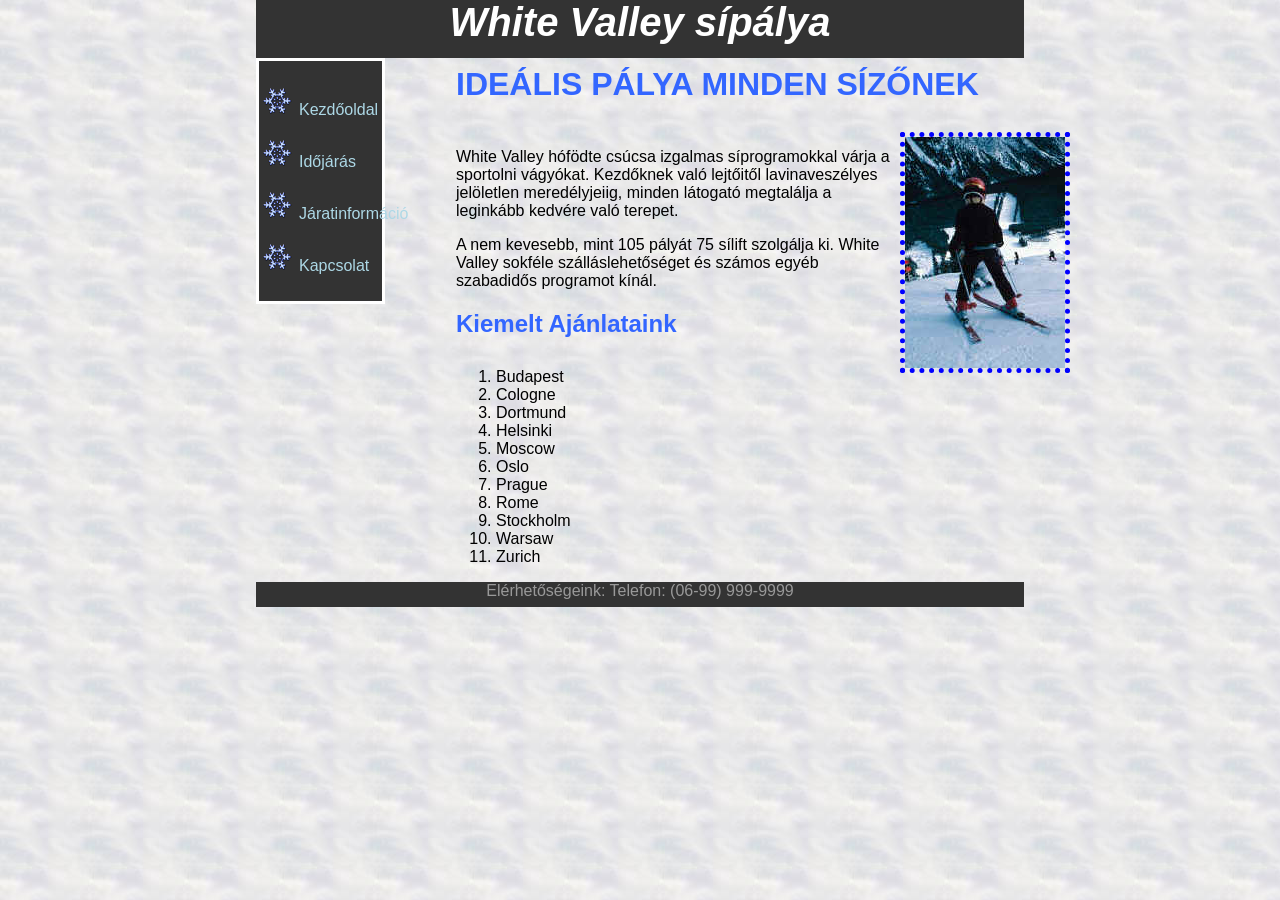
<file: 20211209_web_Sípálya/sipalya.html>
<!DOCTYPE html>
<html lang="hu">
<head>
    <meta charset="UTF-8">
    <meta name="viewport" content="width=device-width, initial-scale=1.0">
    <link rel="stylesheet" href="stilus.css">
    <title>White Valley sípálya</title>
</head>
<body>

    <div class="keret" id="cim">
            White Valley sípálya
    </div>
    <div id="menu">
        <ul>
            <li> <a href="sipalya.html">Kezdőoldal</a> </li>
            <li> <a href="ido.html">Időjárás</a> </li>
            <li> <a href="info.html">Járatinformáció</a> </li>
            <li> <a href="kapcsolat.html">Kapcsolat</a> </li>
        </ul>
    </div>

    <div id="tartalom">
        <h1>Ideális pálya minden sízőnek</h1>
        <img class="kep" src="siel.jpg" alt="Síelés" title="Síelés">
        <p>
            White Valley hófödte csúcsa izgalmas síprogramokkal várja a sportolni vágyókat. Kezdőknek való lejtőitől lavinaveszélyes jelöletlen meredélyjeiig, minden látogató megtalálja a leginkább kedvére való terepet.
        </p>
        <p>
            A nem kevesebb, mint 105 pályát 75 sílift szolgálja ki. White Valley sokféle szálláslehetőséget és számos egyéb szabadidős programot kínál.
        </p>
        <h2>Kiemelt ajánlataink</h2>
        <ol>
            <li>Budapest</li>
            <li>Cologne</li>
            <li>Dortmund</li>
            <li>Helsinki</li>
            <li>Moscow</li>
            <li>Oslo</li>
            <li>Prague</li>
            <li>Rome</li>
            <li>Stockholm</li>
            <li>Warsaw</li>
            <li>Zurich</li>
        </ol>
    </div>
    <div id="lablec">
        Elérhetőségeink: Telefon: (06-99) 999-9999
    </div>
    
</body>
</html>
</file>
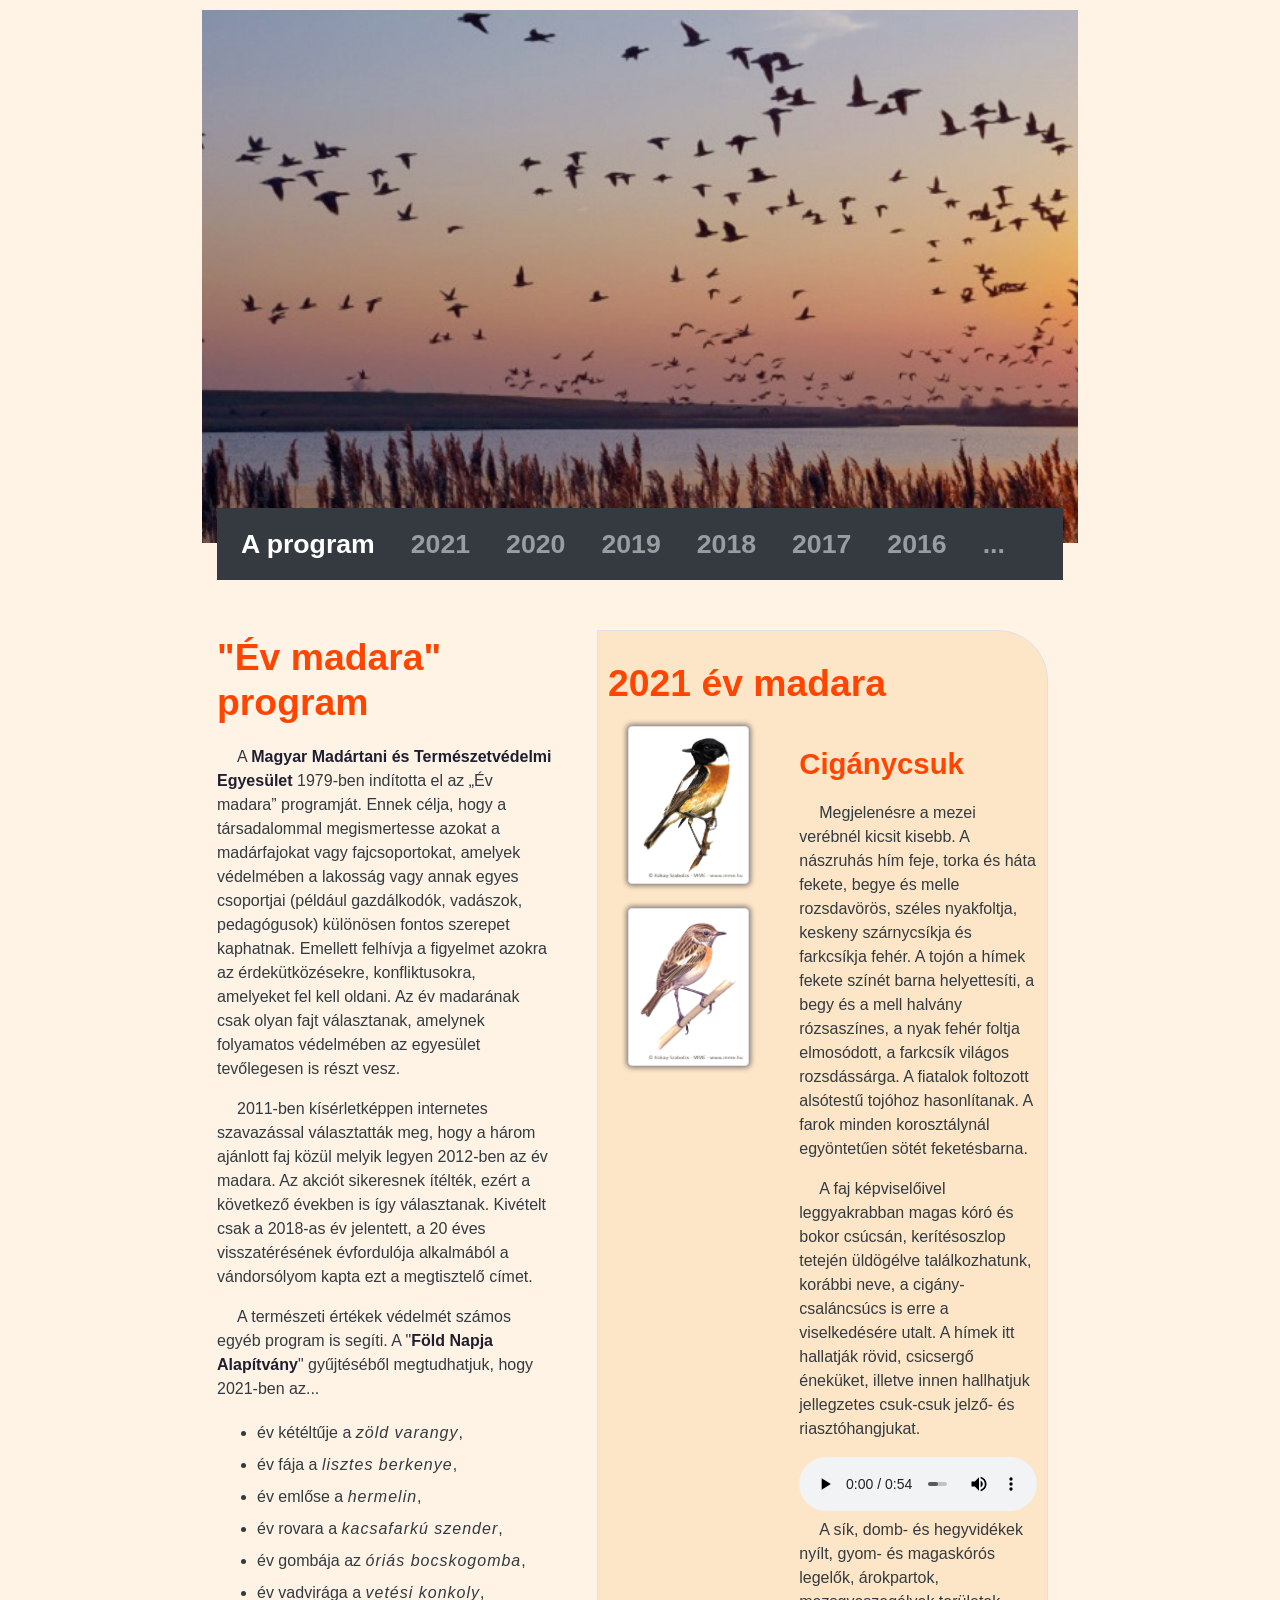
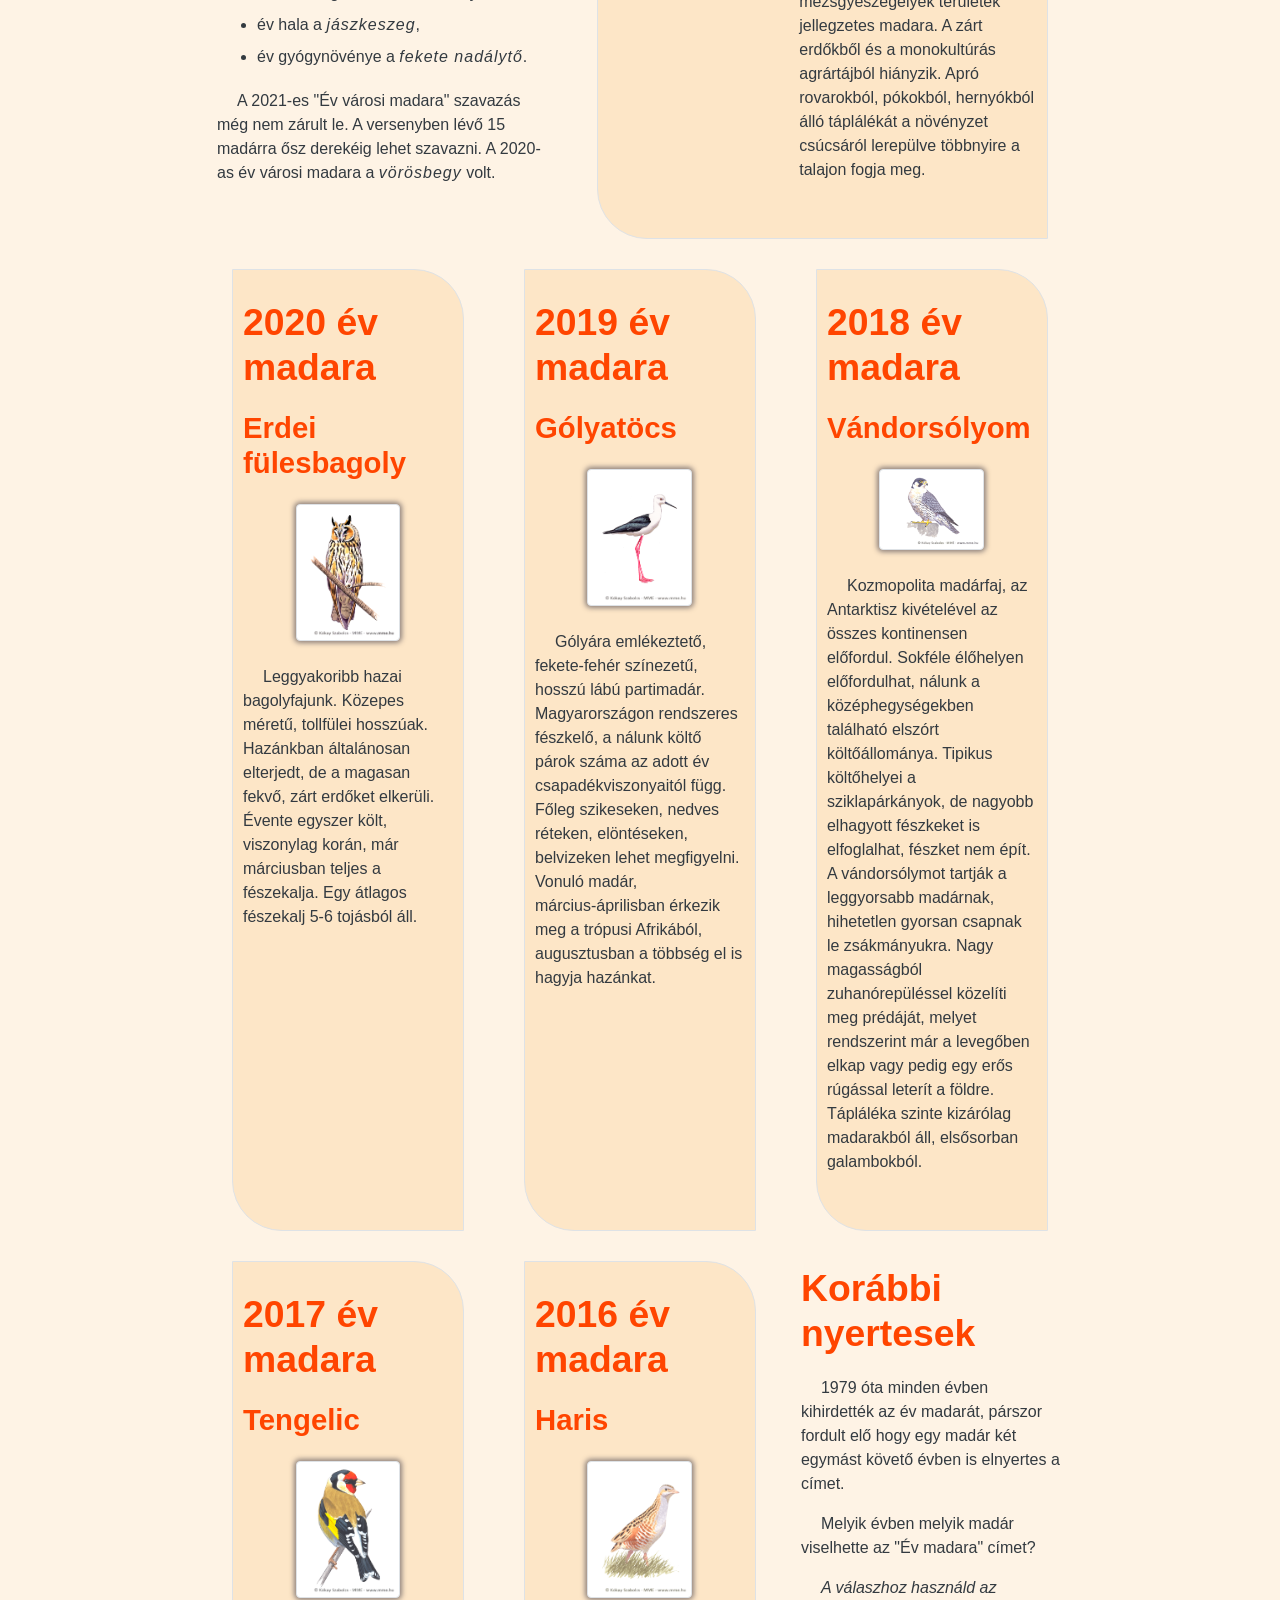
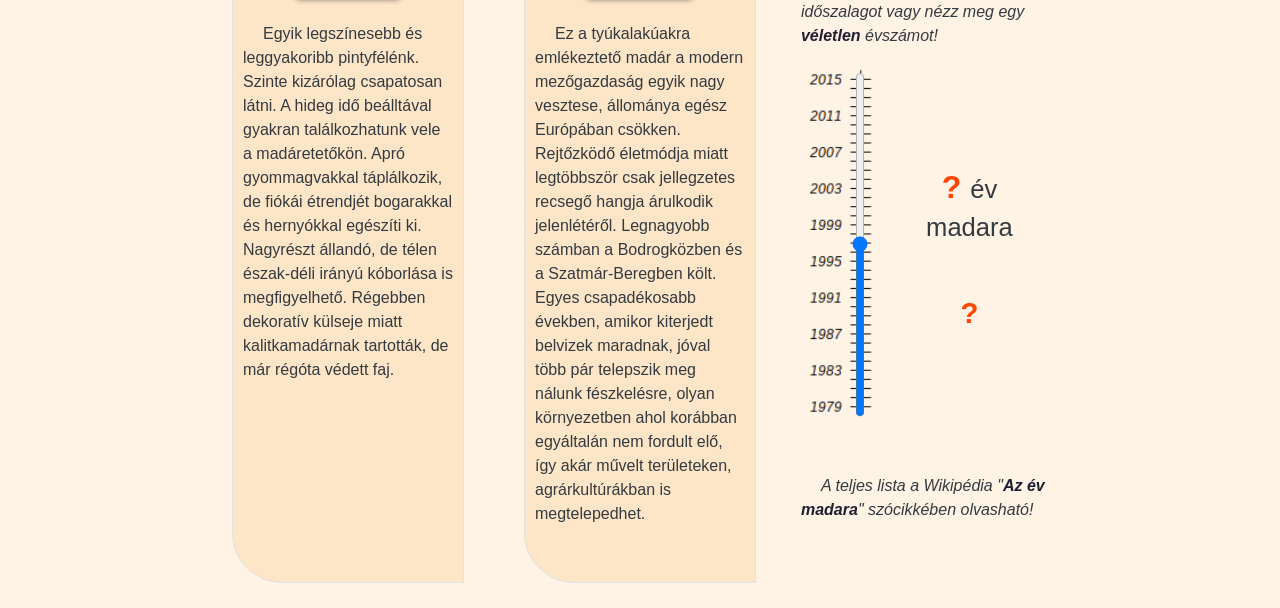
<file: 2022.05.19/evmadara.html>
﻿<!DOCTYPE html>
<html lang="hu">
<head>
  <meta charset="utf-8" name="viewport" content="width=device-width, initial-scale=1">
  <link rel="stylesheet" href="bootstrap.min.css">
  <link rel="stylesheet" href="evmadara.css">
  <script src="jquery.min.js"></script>
  <script src="popper.min.js"></script>
  <script src="bootstrap.min.js"></script>  
  <script src="evmadara.js"></script>
  <title>év madara program</title>
</head>

<body>

  <div class="container-fluid">
    <header class="row">
      <img src="kepek/vonulas.jpg" class="img-fluid w-100">
    </header>

    <nav class="navbar navbar-expand-lg navbar-dark bg-dark">      
      <button class="navbar-toggler" type="button" data-toggle="collapse" data-target="#navbarNav" aria-controls="navbarNav" aria-expanded="false" aria-label="Toggle navigation">
        <span class="navbar-toggler-icon"></span>
      </button>
      <div class="collapse navbar-collapse" id="navbarNav">
        <ul class="navbar-nav">
          <li class="nav-item active">
            <a class="nav-link" href="#program">A program <span class="sr-only">(current)</span></a>
          </li>
          <li class="nav-item">
            <a class="nav-link" href="#ev2021">2021</a>
          </li>
          <li class="nav-item">
            <a class="nav-link" href="#ev2020">2020</a>
          </li>
          <li class="nav-item">
            <a class="nav-link" href="#ev2019">2019</a>
          </li>
          <li class="nav-item">
            <a class="nav-link" href="#ev2018">2018</a>
          </li>
          <li class="nav-item">
            <a class="nav-link" href="#ev2017">2017</a>
          </li>
          <li class="nav-item">
            <a class="nav-link" href="#ev2016">2016</a>
          </li>    
          <li class="nav-item">
            <a class="nav-link" href="#regen">...</a>
          </li>       
        </ul>
      </div>
    </nav>

    <div class="row">
      <div id="program" class="col-lg-5">
        <h1>"Év madara" program</h1>
        <p>
          A <a href="https://mme.hu/" target="_blank">Magyar Madártani és Természetvédelmi Egyesület</a> 1979-ben indította el az „Év madara” programját. Ennek célja, hogy a társadalommal megismertesse azokat a madárfajokat vagy fajcsoportokat, amelyek védelmében a lakosság vagy annak egyes csoportjai (például gazdálkodók, vadászok, pedagógusok) különösen fontos szerepet kaphatnak. Emellett felhívja a figyelmet azokra az érdekütközésekre, konfliktusokra, amelyeket fel kell oldani. Az év madarának csak olyan fajt választanak, amelynek folyamatos védelmében az egyesület tevőlegesen is részt vesz.
        </p>
        <p>
          2011-ben kísérletképpen internetes szavazással választatták meg, hogy a három ajánlott faj közül melyik legyen 2012-ben az év madara. Az akciót sikeresnek ítélték, ezért a következő években is így választanak. Kivételt csak a 2018-as év jelentett, a 20 éves visszatérésének évfordulója alkalmából a vándorsólyom kapta ezt a megtisztelő címet.
        </p>
        <p>
          A természeti értékek védelmét számos egyéb program is segíti. A "<a href="http://fna.hu/hir/vadonelok2021" target="_blank">Föld Napja Alapítvány</a>" gyűjtéséből megtudhatjuk, hogy 2021-ben az...
        </p>
        <ul class="lista">
          <li>év kétéltűje a <span class="dijazott">zöld varangy</span>,</li>
          <li>év fája a <span class="dijazott">lisztes berkenye</span>,</li>
          <li>év emlőse a <span class="dijazott">hermelin</span>,</li>
          <li>év rovara a <span class="dijazott">kacsafarkú szender</span>,</li>
          <li>év gombája az <span class="dijazott">óriás bocskogomba</span>,</li>
          <li>év vadvirága a <span class="dijazott">vetési konkoly</span>,</li>
          <li>év hala a <span class="dijazott">jászkeszeg</span>,</li>
          <li>év gyógynövénye a <span class="dijazott">fekete nadálytő</span>.</li>        
        </ul>    
        <p>A 2021-es "Év városi madara" szavazás még nem zárult le. A versenyben lévő 15 madárra ősz derekéig lehet szavazni. A 2020-as év városi madara a <span class="dijazott">vörösbegy</span> volt.</p>    
      </div>
      <div id="ev2021" class="col-lg-7 nyertes">
        <div class="border">
          <h2>2021 év madara</h2>
          <div class="row">
            <div class="col-md-5">
              <img src="kepek/ciganycsuk_him.png" alt="Cigánycsuk - Hím" title="Cigánycsuk - Hím"
                class="img-fluid mx-auto d-block w-75 img-thumbnail drop-shadow">
                <br>
                <img src="kepek/ciganycsuk_tojo.png" alt="Cigánycsuk – Tojó" title="Cigánycsuk – Tojó"
                class="img-fluid mx-auto d-block w-75 img-thumbnail drop-shadow">
            </div>
            <div class="col-md-7">
                <h3>Cigánycsuk</h3>
                <p>Megjelenésre a mezei verébnél kicsit kisebb. A nászruhás hím feje, torka és háta fekete, begye és melle rozsdavörös, széles nyakfoltja, keskeny szárnycsíkja és farkcsíkja fehér. A tojón a hímek fekete színét barna helyettesíti, a begy és a mell halvány rózsaszínes, a nyak fehér foltja elmosódott, a farkcsík világos rozsdássárga. A fiatalok foltozott alsótestű tojóhoz hasonlítanak. A farok minden korosztálynál egyöntetűen sötét feketésbarna.</p>
                <p>A faj képviselőivel leggyakrabban magas kóró és bokor csúcsán, kerítésoszlop tetején üldögélve találkozhatunk, korábbi neve, a cigány-csaláncsúcs is erre a viselkedésére utalt. A hímek itt hallatják rövid, csicsergő éneküket, illetve innen hallhatjuk jellegzetes csuk-csuk jelző- és riasztóhangjukat.</p>
                <audio controls>
                  <source src="hangok/ciganycsuk.mp3" type="audio/mpeg">
                  Az Ön böngészője nem támogatja az audió elemet!
                </audio>
                <p>A sík, domb- és hegyvidékek nyílt, gyom- és magaskórós legelők, árokpartok, mezsgyeszegélyek területek jellegzetes madara. A zárt erdőkből és a monokultúrás agrártájból hiányzik. Apró rovarokból, pókokból, hernyókból álló táplálékát a növényzet csúcsáról lerepülve többnyire a talajon fogja meg.</p>
            </div>
          </div>
        </div>
      </div>
    </div>

    <div class="row">
      <div id="ev2020" class="col-md-6 col-xl-4 nyertes">
        <div class="border">
          <h2>2020 év madara</h2>
          <h3>Erdei fülesbagoly</h3>
          <img src="kepek/erdeifulesbagoly.png" alt="Erdei fülesbagoly" title="Erdei fülesbagoly"
            class="img-fluid mx-auto my-4 d-block w-50 img-thumbnail drop-shadow">
          <p>Leggyakoribb hazai bagolyfajunk. Közepes méretű, tollfülei hosszúak. Hazánkban általánosan elterjedt, de a magasan fekvő, zárt erdőket elkerüli. Évente egyszer költ, viszonylag korán, már márciusban teljes a fészekalja. Egy átlagos fészekalj 5-6 tojásból áll.</p>
        </div>
      </div>

      <div id="ev2019" class="col-md-6 col-xl-4 nyertes">
        <div class="border">
          <h2>2019 év madara</h2>
          <h3>Gólyatöcs</h3>
          <img src="kepek/golyatocs.png" alt="Gólyatöcs" title="Gólyatöcs"
            class="img-fluid mx-auto my-4 d-block w-50 img-thumbnail drop-shadow">
          <p>Gólyára emlékeztető, fekete-fehér színezetű, hosszú lábú partimadár. Magyarországon rendszeres fészkelő, a nálunk költő párok száma az adott év csapadékviszonyaitól függ. Főleg szikeseken, nedves réteken, elöntéseken, belvizeken lehet megfigyelni. Vonuló madár, március-áprilisban érkezik meg a trópusi Afrikából, augusztusban a többség el is hagyja hazánkat.</p>
        </div>
      </div>

      <div id="ev2018" class="col-md-6 col-xl-4 nyertes">
        <div class="border">
          <h2>2018 év madara</h2>
          <h3>Vándorsólyom</h3>
          <img src="kepek/vandorsolyom.png" alt="Vándorsólyom" title="Vándorsólyom"
            class="img-fluid mx-auto my-4 d-block w-50 img-thumbnail drop-shadow">
          <p>Kozmopolita madárfaj, az Antarktisz kivételével az összes kontinensen előfordul. Sokféle élőhelyen előfordulhat, nálunk a középhegységekben található elszórt költőállománya. Tipikus költőhelyei a sziklapárkányok, de nagyobb elhagyott fészkeket is elfoglalhat, fészket nem épít. A vándorsólymot tartják a leggyorsabb madárnak, hihetetlen gyorsan csapnak le zsákmányukra. Nagy magasságból zuhanórepüléssel közelíti meg prédáját, melyet rendszerint már a levegőben elkap vagy pedig egy erős rúgással leterít a földre. Tápláléka szinte kizárólag madarakból áll, elsősorban galambokból.</p>
        </div>
      </div>

      <div id="ev2017" class="col-md-6 col-xl-4 nyertes">
        <div class="border">
          <h2>2017 év madara</h2>
          <h3>Tengelic</h3>
          <img src="kepek/tengelic.png" alt="Tengelic" title="Tengelic"
            class="img-fluid mx-auto my-4 d-block w-50 img-thumbnail drop-shadow">
          <p>Egyik legszínesebb és leggyakoribb pintyfélénk. Szinte kizárólag csapatosan látni. A hideg idő beálltával gyakran találkozhatunk vele a madáretetőkön. Apró gyommagvakkal táplálkozik, de fiókái étrendjét bogarakkal és hernyókkal egészíti ki. Nagyrészt állandó, de télen észak-déli irányú kóborlása is megfigyelhető. Régebben dekoratív külseje miatt kalitkamadárnak tartották, de már régóta védett faj. </p>
        </div>
      </div>

      <div id="ev2016" class="col-md-6 col-xl-4 nyertes">
        <div class="border">
          <h2>2016 év madara</h2>
          <h3>Haris</h3>
          <img src="kepek/haris.png" alt="Haris" title="Haris"
            class="img-fluid mx-auto my-4 d-block w-50 img-thumbnail drop-shadow">
          <p>Ez a tyúkalakúakra emlékeztető madár a modern mezőgazdaság egyik nagy vesztese, állománya egész Európában csökken. Rejtőzködő életmódja miatt legtöbbször csak jellegzetes recsegő hangja árulkodik jelenlétéről. Legnagyobb számban a Bodrogközben és a Szatmár-Beregben költ. Egyes csapadékosabb években, amikor kiterjedt belvizek maradnak, jóval több pár telepszik meg nálunk fészkelésre, olyan környezetben ahol korábban egyáltalán nem fordult elő, így akár művelt területeken, agrárkultúrákban is megtelepedhet.</p>
        </div>
      </div>

      <div id="regen" class="col-md-6 col-xl-4 nyertes">
        <h2>Korábbi nyertesek</h2>
        <p>1979 óta minden évben kihirdették az év madarát, párszor fordult elő hogy egy madár két egymást követő évben is elnyertes a címet.</p>
        <p>Melyik évben melyik madár viselhette az "Év madara" címet?</p>
        <p class="font-italic">A válaszhoz használd az időszalagot vagy nézz meg egy <span id="velGomb" onclick="veletlen();">véletlen</span> évszámot!</p>        
        <div id="evszalag">         
          <input type="range" id="ev" min="1979" max="2015" title="Válassz évet!" onchange="frissit()">        
        </div>
        <div id="nevjegy">
          <h2><span id="evszam">?</span> <small> év madara</small></h2>
          <h3 id="madar">?</h3>
        </div>
        <br style="clear: both;">
        <p class="font-italic">A teljes lista a Wikipédia "<a href="https://hu.wikipedia.org/wiki/Az_%C3%A9v_madara" target="_blank">Az év madara</a>" szócikkében olvasható!</p>
      </div>
      
    </div>
  </div>

</body>
</html>

<!-- https://theprodigious.com/wp-content/uploads/2020/10/Birds-fly-south.jpg -->
</file>
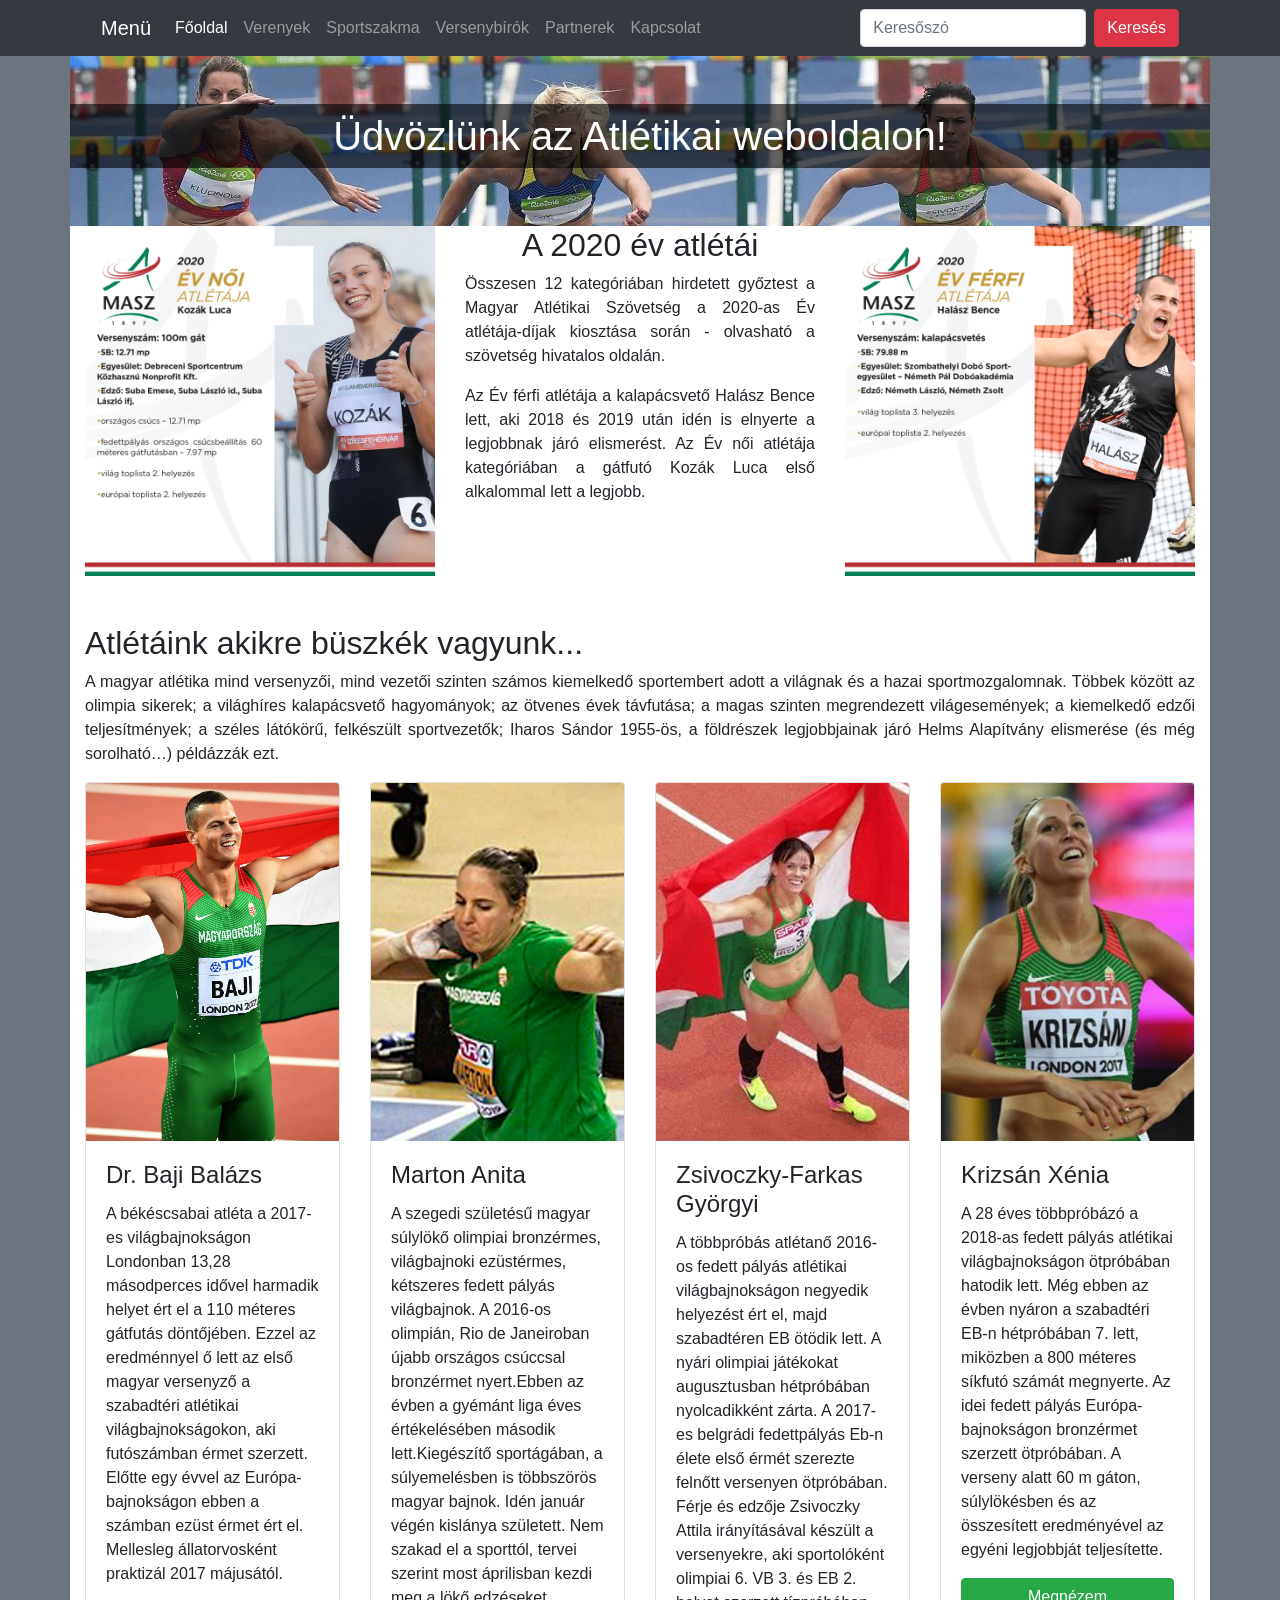
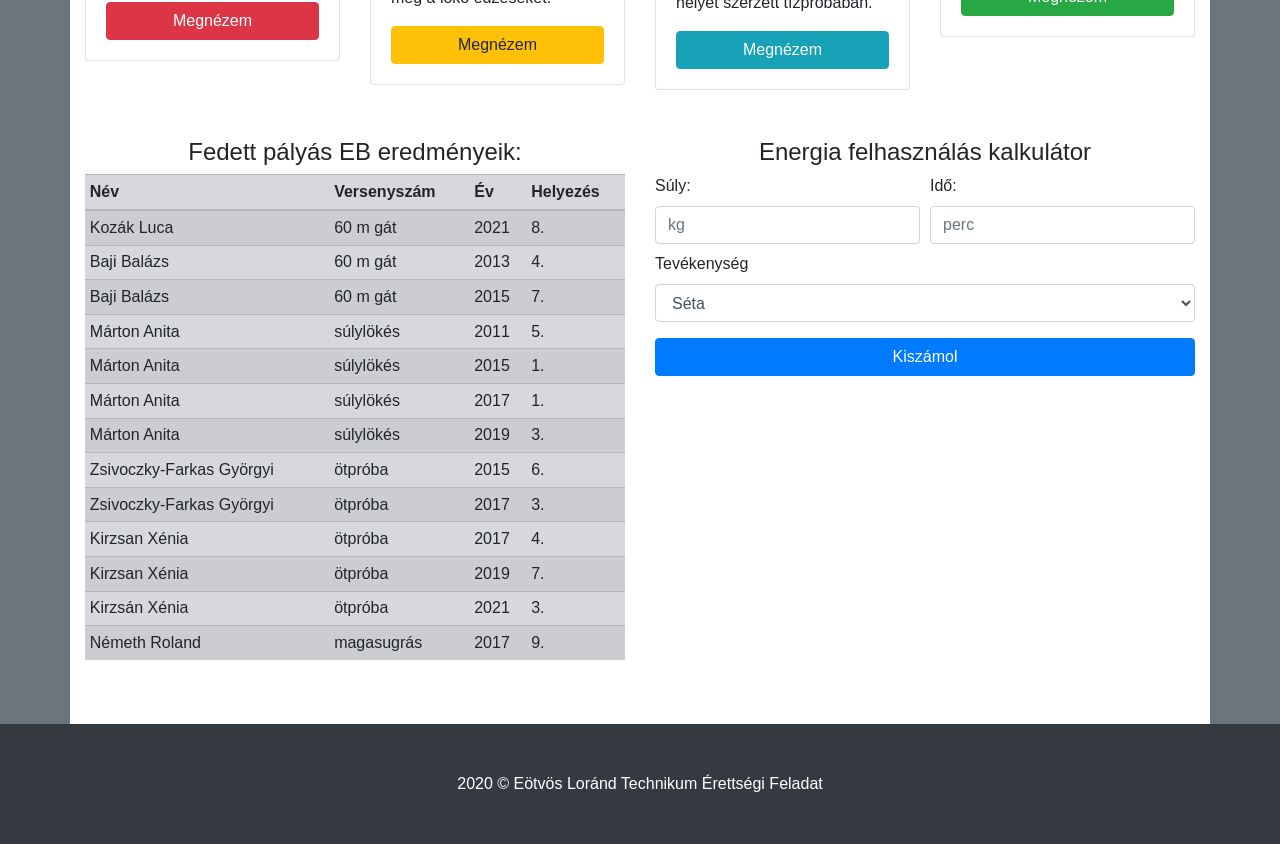
<file: 20220203_web-atletika/atletika.html>
<!DOCTYPE html>
<html lang="hu">
<head>
    
    <meta charset="utf-8" http-equiv="X-UA-Compatible" content="IE=edge">
    <meta name="viewport" content="width=device-width, initial-scale=1.0">
    
    <link rel="stylesheet" href="css/bootstrap.min.css">
    <link rel="stylesheet" href="atletika.css">
   
    <script src="js/jquery.js"></script>
    <script src="js/bootstrap.js"></script>
    <script src="atletika.js"></script>

    <title>Atlétika</title>
   
</head>
<body class="bg-secondary">

   <header class="bg-dark">
    <div class="container">
        <nav class="navbar navbar-expand-lg navbar-dark bg-dark">
            <a class="navbar-brand" href="#">Menü</a>
            <button class="navbar-toggler" type="button" data-toggle="collapse" data-target="#navbarSupportedContent" aria-controls="navbarSupportedContent" aria-expanded="false" aria-label="Toggle navigation">
              <span class="navbar-toggler-icon"></span>
            </button>

            <div class="collapse navbar-collapse" id="navbarSupportedContent">
              <ul class="navbar-nav mr-auto">
                <li class="nav-item active">
                  <a class="nav-link" href="#">Főoldal <span class="sr-only">(jelenlegi)</span></a>
                </li>
                <li class="nav-item">
                  <a class="nav-link" href="#">Verenyek</a>
                </li>
                <li class="nav-item">
                    <a class="nav-link" href="#">Sportszakma</a>
                </li>
                <li class="nav-item">
                    <a class="nav-link" href="#">Versenybírók</a>
                </li>
                <li class="nav-item">
                    <a class="nav-link" href="#">Partnerek</a>
                </li>             
                <li class="nav-item">
                    <a class="nav-link" href="https://atletika.hu" target="_blank">Kapcsolat</a>
                </li>   
			   
              </ul>
              <form class="form-inline my-2 my-lg-0">
                <input class="form-control mr-sm-2" type="search" placeholder="Keresőszó" aria-label="Keresőszó">
                <button class="btn btn-danger my-2 my-sm-0" type="submit">Keresés</button>
              </form>
            </div>
          </nav>
    </div>
</header> 

<section class="container c-banner">
    <div class="row">
        <div class="col-12 p-0">
            <h1 class="text-center mt-5 cbg-trans-dark text-white p-2">Üdvözlünk az Atlétikai weboldalon!</h1>
        </div>
    </div>
</section>

<section class="container bg-white">
    <div class="row">
        <div class="col-12 col-sm-6 col-lg-4">
            <img src="./img/evnoiatletaja_2020_Kozak_luca.png" class="img-fluid">
        </div>
        <div class="col-12 col-sm-6 col-lg-4 text-center">
            <h2>A 2020 év atlétái</h2>
            <p class="text-justify">Összesen 12 kategóriában hirdetett győztest a Magyar Atlétikai Szövetség a 2020-as Év atlétája-díjak kiosztása során - olvasható a szövetség hivatalos oldalán.
             </p>
             <p class="text-justify">Az Év férfi atlétája a kalapácsvető Halász Bence lett, aki 2018 és 2019 után idén is elnyerte a legjobbnak járó elismerést. Az Év női atlétája kategóriában a gátfutó Kozák Luca első alkalommal lett a legjobb.
            </p>
        </div>
        <div class="col-12 col-sm-12 col-lg-4">
            <img src="./img/evferfiatletaja_2020_Halasz_Bence.png" class="img-fluid">
        </div>
        
    </div>
</section>

<section class="container bg-white pt-5 pb-5">
    <div class="row">
        <div class="col-12">
         <h2>Atlétáink akikre büszkék vagyunk...</h2>
         <p class="text-justify">
            A magyar atlétika mind versenyzői, mind vezetői szinten számos kiemelkedő sportembert adott a világnak és a hazai sportmozgalomnak. Többek között az olimpia sikerek; a világhíres kalapácsvető hagyományok; az ötvenes évek távfutása; a magas szinten megrendezett világesemények; a kiemelkedő edzői teljesítmények; a széles látókörű, felkészült sportvezetők; Iharos Sándor 1955-ös, a földrészek  legjobbjainak járó Helms Alapítvány elismerése (és még sorolható…) példázzák ezt.</p>
        <p></p>
        </div>
		<div class="card-group">
          <div class="col-12 col-sm-6 col-md-3">
            <div class="card">
                <img class="card-img-top" src="./img/baiBalazs_port.jpg" alt="Dr. Baji Balázs" title="Bai Balázs">
                <div class="card-body">
                  <h4 class="card-title">Dr. Baji Balázs</h4>
                  <p class="card-text">A békéscsabai atléta a 2017-es világbajnokságon Londonban 13,28 másodperces idővel harmadik helyet ért el a 110 méteres gátfutás döntőjében. Ezzel az eredménnyel ő lett az első magyar versenyző a szabadtéri atlétikai világbajnokságokon, aki futószámban érmet szerzett. Előtte egy évvel az Európa-bajnokságon ebben a számban ezüst érmet ért el. Mellesleg állatorvosként praktizál 2017 májusától.</p>
                  <a href="#" class="btn btn-danger btn-block">Megnézem</a>
                </div>
              </div>
          </div>
          <div class="col-12 col-sm-6 col-md-3">
            <div class="card">
                <img class="card-img-top" src="./img/martonAnita_port.jpg" alt="Marton Anita" title="Marton Anita">
                <div class="card-body">
                  <h4 class="card-title">Marton Anita</h4>
                  <p class="card-text">A szegedi születésű magyar súlylökő olimpiai bronzérmes, világbajnoki ezüstérmes, kétszeres fedett pályás világbajnok. A 2016-os olimpián, Rio de Janeiroban újabb országos csúccsal bronzérmet nyert.Ebben az évben a gyémánt liga éves értékelésében második lett.Kiegészítő sportágában, a súlyemelésben is többszörös magyar bajnok. Idén január végén kislánya született. Nem szakad el a sporttól, tervei szerint most áprilisban kezdi meg a lökő edzéseket.</p>
                  <a href="#" class="btn btn-warning btn-block">Megnézem</a>
                </div>
              </div>
          </div>
          <div class="col-12 col-sm-6 col-md-3">
            <div class="card">
                <img class="card-img-top" src="./img/farkasGyorgyi_port.jpg" alt="Farkas Györgyi" title="Farkas Györgyi">
                <div class="card-body">
                  <h4 class="card-title">Zsivoczky-Farkas Györgyi</h4>
                  <p class="card-text">A többpróbás atlétanő 2016-os fedett pályás atlétikai világbajnokságon negyedik helyezést ért el, majd szabadtéren EB ötödik lett. A nyári olimpiai játékokat augusztusban hétpróbában nyolcadikként zárta. A 2017-es belgrádi fedettpályás Eb-n élete első érmét szerezte felnőtt versenyen ötpróbában. Férje és edzője Zsivoczky Attila irányításával készült a versenyekre, aki sportolóként olimpiai 6. VB 3. és EB 2. helyet szerzett tízpróbában.</p>
                  <a href="#" class="btn btn-info btn-block">Megnézem</a>
                </div>
              </div>
          </div>
          <div class="col-12 col-sm-6 col-md-3">
            <div class="card">
                <img class="card-img-top" src="./img/kirzsanXenia_port.jpg" alt="Krizsán Xénia" title="Krizsán Xénia">
                <div class="card-body">
                  <h4 class="card-title">Krizsán Xénia</h4>
                  <p class="card-text">A 28 éves többpróbázó a 2018-as fedett pályás atlétikai világbajnokságon ötpróbában hatodik lett. Még ebben az évben nyáron a szabadtéri  EB-n hétpróbában 7. lett, miközben a 800 méteres síkfutó számát megnyerte. Az idei fedett pályás Európa-bajnokságon bronzérmet szerzett ötpróbában. A verseny alatt 60 m gáton, súlylökésben és az összesített eredményével az egyéni legjobbját teljesítette.</p>
                  <a href="#" class="btn btn-success btn-block">Megnézem</a>
                </div>
              </div>
          </div>
		
        </div>
    </div>
</section>

<section class="container bg-white pb-5 ">
    <div class="row">
    <div class="col-12 col-md-6">
        <h4 class="text-center">Fedett pályás EB eredményeik:</h4>
        <table class="table table-secondary table-sm table-hover table-striped">
            <thead>
                <tr>
                    <th>Név</th>
                    <th>Versenyszám</th>
                    <th>Év</th>
                    <th>Helyezés</th>
                </tr>
            </thead>
            <tbody>
                <tr>
                    <td>Kozák Luca</td>
                    <td>60 m gát</td>
                    <td>2021</td>
                    <td>8.</td>
                </tr>
                <tr>
                    <td>Baji Balázs</td>
                    <td>60 m gát</td>
                    <td>2013</td>
                    <td>4.</td>
                </tr>
                <tr>
                    <td>Baji Balázs</td>
                    <td>60 m gát</td>
                    <td>2015</td>
                    <td>7.</td>
                </tr>
                <tr>
                    <td>Márton Anita</td>
                    <td>súlylökés</td>
                    <td>2011</td>
                    <td>5.</td>
                </tr>
                <tr>
                    <td>Márton Anita</td>
                    <td>súlylökés</td>
                    <td>2015</td>
                    <td>1.</td>
                </tr>
                <tr>
                    <td>Márton Anita</td>
                    <td>súlylökés</td>
                    <td>2017</td>
                    <td>1.</td>
                </tr>
                <tr>
                    <td>Márton Anita</td>
                    <td>súlylökés</td>
                    <td>2019</td>
                    <td>3.</td>
                </tr>
                <tr>
                    <td>Zsivoczky-Farkas Györgyi</td>
                    <td>ötpróba</td>
                    <td>2015</td>
                    <td>6.</td>
                </tr>
                <tr>
                    <td>Zsivoczky-Farkas Györgyi</td>
                    <td>ötpróba</td>
                    <td>2017</td>
                    <td>3.</td>
                </tr>
                <tr>
                    <td>Kirzsan Xénia</td>
                    <td>ötpróba</td>
                    <td>2017</td>
                    <td>4.</td>
                </tr>
                <tr>
                    <td>Kirzsan Xénia</td>
                    <td>ötpróba</td>
                    <td>2019</td>
                    <td>7.</td>
                </tr>
                <tr>
                    <td>Kirzsán Xénia</td>
                    <td>ötpróba</td>
                    <td>2021</td>
                    <td>3.</td>
                </tr>
                <tr>
                    <td>Németh Roland</td>
                    <td>magasugrás</td>
                    <td>2017</td>
                    <td>9.</td>
                </tr>
		
            </tbody>
        </table>
    </div>

    <div class="col-12  col-md-6 text-center">
        <h4>Energia felhasználás kalkulátor</h4>
        <form action="#" class="text-left">
            <div class="form-row mb-2">
                <div class="col">
                    <label for="kg">Súly:</label>
                    <input type="number" class="form-control" placeholder="kg" id="kg">
                </div>
                <div class="col">
                    <label for="perc">Idő:</label>
                    <input type="number" class="form-control" placeholder="perc" id="perc">
                </div>
            </div>
            
            <div class="form-group">
                <label for="tevekenyseg">Tevékenység</label>
                <select class="form-control" id="tevekenyseg">
                  <option value="seta">Séta</option>
                  <option value="kocogas">Kocogás</option>
                  <option value="futas">Futás</option>
                </select>
             </div>
             <p id='kcal'></p>
		     <button type="button" onclick="energiaKalkulalas()" class="btn btn-primary btn-block">Kiszámol</button>
          </form> 
    </div>

</div>
</section>
<footer class="container-fluid bg-dark">
    <div class="container text-center text-white pt-5 pb-5">
        2020 &copy; Eötvös Loránd Technikum Érettségi Feladat
    </div>
</footer>


</body>
</html>
</file>
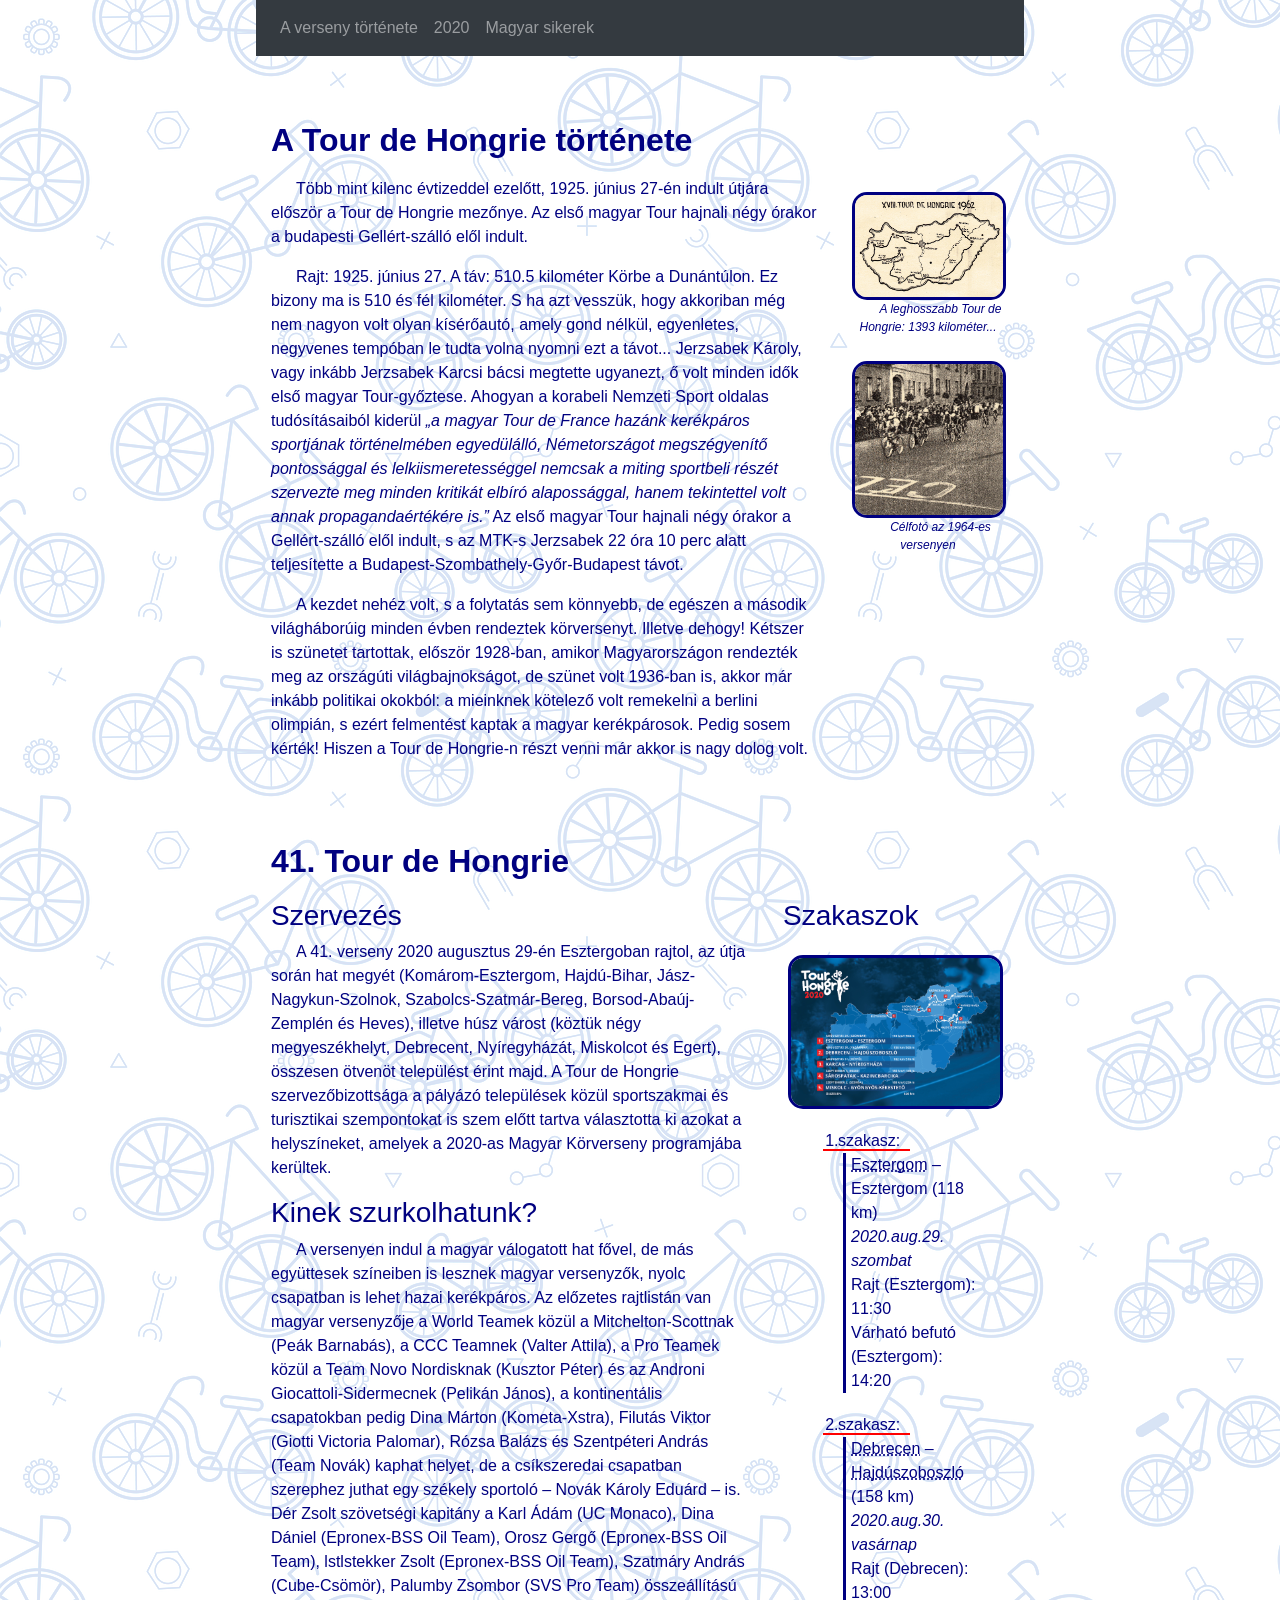
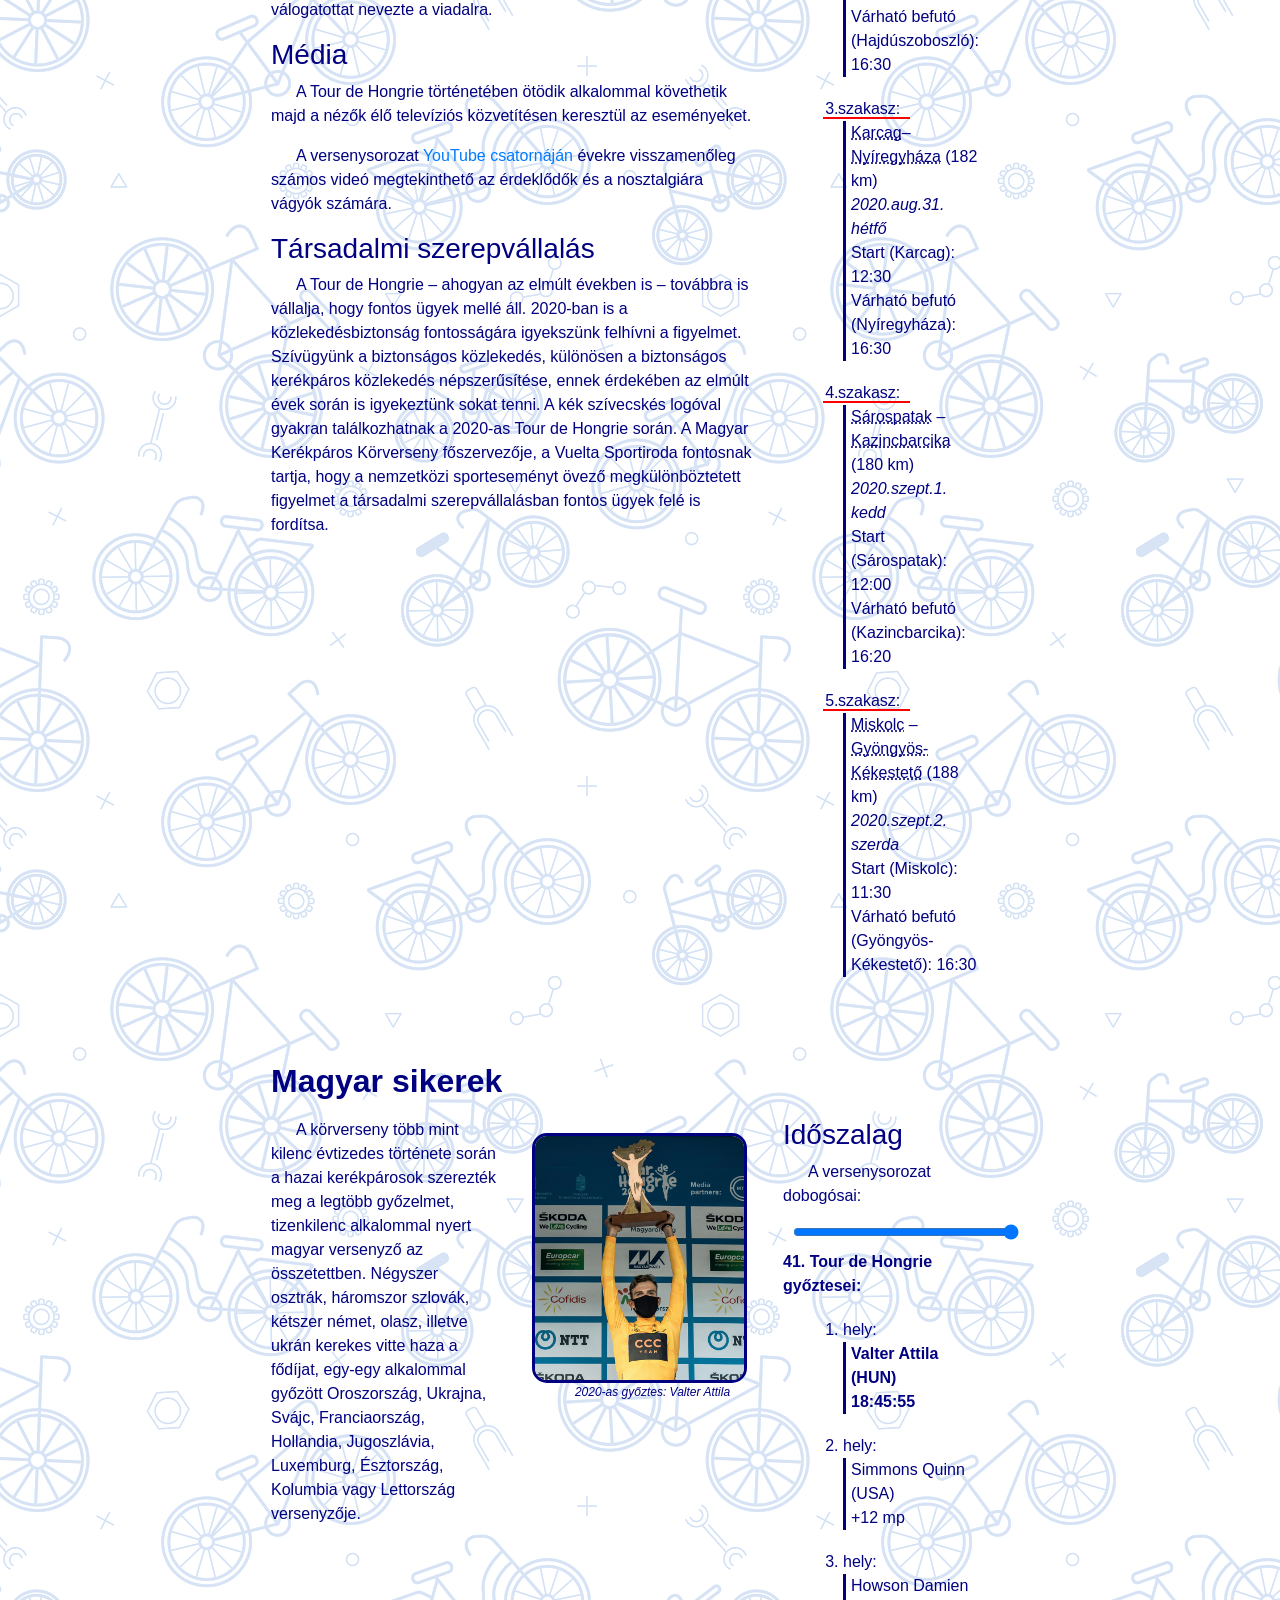
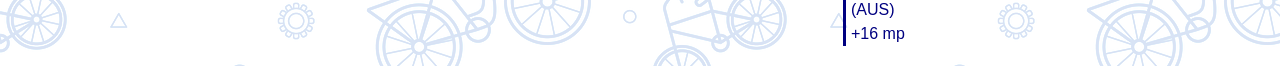
<file: 20220210_web_Tour de Hongrie/tourdehongrie.html>
<!DOCTYPE html>
<html lang="hu">
<head>
  <meta charset="utf-8" name="viewport" content="width=device-width, initial-scale=1">
  <link rel="stylesheet" href="bootstrap.min.css">
  <link rel="stylesheet" href="tdh.css">
  <script src="jquery.min.js"></script>
  <script src="popper.min.js"></script>
  <script src="bootstrap.min.js"></script>  
  <script src="tdh.js"></script>
  <title>Tour de Hongrie</title>
</head>

<body>
<nav class="navbar navbar-expand-sm bg-dark navbar-dark sticky-top">
  <ul class="navbar-nav">
    <li class="nav-item">
      <a class="nav-link" href="#tortenet">A verseny története</a>
    </li>
    <li class="nav-item">
      <a class="nav-link" href="#ev2020">2020 </a>
    </li>
    <li class="nav-item">
      <a class="nav-link" href="#sikereink">Magyar sikerek</a>
    </li> 
  </ul>
</nav>

<div class="container-fluid">
  <h2 class="display-5" id="tortenet">A Tour de Hongrie története</h2>
  <div class="row">    
    <div class="col-lg-8 col-xl-9">      
      <p>Több mint kilenc évtizeddel ezelőtt, 1925. június 27-én indult útjára először a Tour de Hongrie mezőnye. Az első magyar Tour hajnali négy órakor a budapesti Gellért-szálló elől indult.</p>
      <p>Rajt: 1925. június 27. A táv: 510.5 kilométer Körbe a Dunántúlon. Ez bizony ma is 510 és fél kilométer. S ha azt vesszük, hogy akkoriban még nem nagyon volt olyan kísérőautó, amely gond nélkül, egyenletes, negyvenes tempóban le tudta volna nyomni ezt a távot... Jerzsabek Károly, vagy inkább Jerzsabek Karcsi bácsi megtette ugyanezt, ő volt minden idők első magyar Tour-győztese. Ahogyan a korabeli Nemzeti Sport oldalas tudósításaiból kiderül <q>a magyar Tour de France hazánk kerékpáros sportjának történelmében egyedülálló, Németországot megszégyenítő pontossággal és lelkiismeretességgel nemcsak a miting sportbeli részét szervezte meg minden kritikát elbíró alapossággal, hanem tekintettel volt annak propagandaértékére is.</q> Az első magyar Tour hajnali négy órakor a Gellért-szálló elől indult, s az MTK-s Jerzsabek 22 óra 10 perc alatt teljesítette a Budapest-Szombathely-Győr-Budapest távot.</p>
      <p>A kezdet nehéz volt, s a folytatás sem könnyebb, de egészen a második világháborúig minden évben rendeztek körversenyt. Illetve dehogy! Kétszer is szünetet tartottak, először 1928-ban, amikor Magyarországon rendezték meg az országúti világbajnokságot, de szünet volt 1936-ban is, akkor már inkább politikai okokból: a mieinknek kötelező volt remekelni a berlini olimpián, s ezért felmentést kaptak a magyar kerékpárosok. Pedig sosem kérték! Hiszen a Tour de Hongrie-n részt venni már akkor is nagy dolog volt.</p>
    </div>
    <div class="col-lg-4 col-xl-3">
      <img src="kepek/1962.jpg" class="kiskep" alt="A leghosszabb verseny útvonala" title="A leghosszabb verseny útvonala">
      <p class="kepfelirat">A leghosszabb Tour de Hongrie: 1393 kilométer...</p>
      <img src="kepek/cel1964.jpg" class="kiskep" alt="Befutó 1964-ben" title="Befutó 1964-ben">
      <p class="kepfelirat">Célfotó az 1964-es versenyen</p>
    </div>
  </div>
  
  <h2 class="display-5" id="ev2020">41. Tour de Hongrie</h2>
  <div class="row">  
    <div class="col-lg-7 col-xl-8">
      <h3>Szervezés</h3>
      <p>A 41. verseny 2020 augusztus 29-én Esztergoban rajtol, az útja során hat megyét (Komárom-Esztergom, Hajdú-Bihar, Jász-Nagykun-Szolnok, Szabolcs-Szatmár-Bereg, Borsod-Abaúj-Zemplén és Heves), illetve húsz várost (köztük négy megyeszékhelyt, Debrecent, Nyíregyházát, Miskolcot és Egert), összesen ötvenöt települést érint majd. A Tour de Hongrie szervezőbizottsága a pályázó települések közül sportszakmai és turisztikai szempontokat is szem előtt tartva választotta ki azokat a helyszíneket, amelyek a 2020-as Magyar Körverseny programjába kerültek.</p>
      <h3>Kinek szurkolhatunk?</h3>
      <p>A versenyen indul a magyar válogatott hat fővel, de más együttesek színeiben is lesznek magyar versenyzők, nyolc csapatban is lehet hazai kerékpáros. Az előzetes rajtlistán van magyar versenyzője a World Teamek közül a Mitchelton-Scottnak (Peák Barnabás), a CCC Teamnek (Valter Attila), a Pro Teamek közül a Team Novo Nordisknak (Kusztor Péter) és az Androni Giocattoli-Sidermecnek (Pelikán János), a kontinentális csapatokban pedig Dina Márton (Kometa-Xstra), Filutás Viktor (Giotti Victoria Palomar), Rózsa Balázs és Szentpéteri András (Team Novák) kaphat helyet, de a csíkszeredai csapatban szerephez juthat egy székely sportoló – Novák Károly Eduárd – is. Dér Zsolt szövetségi kapitány a Karl Ádám (UC Monaco), Dina Dániel (Epronex-BSS Oil Team), Orosz Gergő (Epronex-BSS Oil Team), lstlstekker Zsolt (Epronex-BSS Oil Team), Szatmáry András (Cube-Csömör), Palumby Zsombor (SVS Pro Team) összeállítású válogatottat nevezte a viadalra.</p>
      <h3>Média</h3>
      <p>A Tour de Hongrie történetében ötödik alkalommal követhetik majd a nézők élő televíziós közvetítésen keresztül az eseményeket.</p>
      <p> A versenysorozat <a href="https://www.youtube.com/channel/UCLsCl72oY5PFU5-xiDWZCog" target="_blank"> YouTube csatornáján</a> évekre visszamenőleg számos videó megtekinthető az érdeklődők és a nosztalgiára vágyók számára.</p>
      <h3>Társadalmi szerepvállalás</h3>
      <p>A Tour de Hongrie – ahogyan az elmúlt években is – továbbra is vállalja, hogy fontos ügyek mellé áll. 2020-ban is a közlekedésbiztonság fontosságára igyekszünk felhívni a figyelmet. Szívügyünk a biztonságos közlekedés, különösen a biztonságos kerékpáros közlekedés népszerűsítése, ennek érdekében az elmúlt évek során is igyekeztünk sokat tenni. A kék szívecskés logóval gyakran találkozhatnak a 2020-as Tour de Hongrie során. A Magyar Kerékpáros Körverseny főszervezője, a Vuelta Sportiroda fontosnak tartja, hogy a nemzetközi sporteseményt övező megkülönböztetett figyelmet a társadalmi szerepvállalásban fontos ügyek felé is fordítsa.</p>      
    </div>    
    <div class="col-lg-5 col-xl-4">
      <h3>Szakaszok</h3>
      <img src="kepek/2020szakaszok.jpg" class="kiskep" alt="A 2020-as verseny szakaszai" title="A 2020-as verseny szakaszai">
      <ol class="szakasz">
        <li>
          <p><abbr title="Esztergom az Árpád kori Magyarország fővárosa, Szent István szülővárosa, a magyar katolikus egyház központja, Esztergom napjainkban a turizmus egyik fontos célpontja. Tavaly új helyszín volt a Tour de Hongrie történetében, hiszen a Magyar Kerékpáros Körverseny mezőnye korábban még sosem járt a Duna parti városban. Akkor az olasz Manuel Belletti ünnepelt szakaszgyőzelmet a Bazilika előtt, 2020-ban innen rajtol a 41. Tour de Hongrie.">Esztergom</abbr> – Esztergom (118 km)<br>
          <i>2020.aug.29. szombat</i></p>
          <p>Rajt (Esztergom): 11:30<br>
          Várható befutó (Esztergom): 14:20</p>
        </li>
        <li>
          <p><abbr title="Több mint két évtizednyi szünet után tér vissza a Tour de Hongrie a Cívis városba, pedig Debrecen mindig is fontos állomása volt a Magyar Körversenynek: először kilencvennégy esztendeje, 1926-ban ért itt célba a mezőny, s az esemény története során már huszonnégy alkalommal volt rajt vagy befutó helyszíne az ország második legnépesebb települése.">Debrecen</abbr> – <abbr title="A városban – amely a kereskedelmi szálláshelyeken eltöltött vendégéjszakák tekintetében hazánk harmadik legnépszerűbb települése – korábban is fontos közlekedési eszköz volt a kerékpár, de az elmúlt két évben már befutó házigazdája volt Magyarország legnagyobb termálvizű fürdőhelye: 2018-ban az ukrán Bratascsuk, tavaly a cseh Kankovsky emelhette a magasba a karjait Hajdúszoboszlón.">Hajdúszoboszló</abbr> (158 km)<br>
          <i>2020.aug.30. vasárnap</i></p>
          <p>Rajt (Debrecen): 13:00<br>
          Várható befutó (Hajdúszoboszló): 16:30</p>
        </li>
        <li>
          <p><abbr title="Karcag, a Nagykunság fővárosa nagyon büszke hagyományaira – a múlt értékeit nemcsak őrzik, hanem együtt is élnek velük. A Tour de Hongrie jó lehetőség arra, hogy a karcagiak megmutassák magukat a világnak. A város már kilencedik alkalommal lesz induló vagy érkező állomása a Magyar Körversenynek.">Karcag</abbr>–<abbr title="Huszonöt esztendeje, 1995-ben járt legutóbb Nyíregyházán a Tour de Hongrie mezőnye: a rendszerváltás utáni harmadik Magyar Körversenyen az orosz Szergej Ivanov viselte a szabolcsi fővárosban is az összetett legjobbjának járó színes mezt – amely akkoriban a főszponzor miatt pirosban pompázott. Nyíregyháza eddig öt alkalommal volt a Tour rajt vagy célállomása.">Nyíregyháza</abbr> (182 km)<br>
          <i>2020.aug.31. hétfő</i></p>
          <p>Start (Karcag): 12:30<br>
          Várható befutó (Nyíregyháza): 16:30</p>
        </li>
        <li>
          <p><abbr title="Már több alkalommal is áthaladt Sárospatakon a Tour de Hongrie színes karavánja, de a rangos észak-magyarországi iskolaváros először lesz a Magyar Körverseny rajtjának házigazdája. A Bodrog-parti város történelmi nevezetességeivel méltó hátteret ad majd a nemzetközi kerékpárverseny harmadik szakaszának megkezdéséhez.">Sárospatak</abbr> – <abbr title="Kazincbarcikán 2006-ban és 2007-ben is megfordult a Magyar Körverseny mezőnye, 2018-ban pedig igen fontos helyszín volt a Tour de Hongrie történetében, a mezőny a színek városában fejezte be a Magyar Körversenyt. A szakaszgyőzelmet a német Holler szerezte meg, s itt húzhatta fel végleg a sárga trikót az olasz Manuel Belletti. Tavaly a Kazincbarcikáról rajtoló szakaszon magyar győztest avattak, Lovassy Krisztián személyében.">Kazincbarcika</abbr> (180 km)<br>
          <i>2020.szept.1. kedd</i></p>
          <p>Start (Sárospatak): 12:00<br>
          Várható befutó (Kazincbarcika): 16:20</p>
        </li>
        <li>
          <p><abbr title="A borsodi főváros a Tour de Hongrie történetében rögtön Budapestet követi: kilenc évtized alatt összesen harminckét alkalommal volt rajt vagy befutó helyszíne Miskolc! Először 1926-ban járt itt a Magyar Körverseny mezőnye, a jubileumi, harmincadik látogatásra 2017-ben került sor. Tavaly a későbbi összetett győztes, a lett Krists Neilands diadalát ünnepelhette a miskolci közönség.">Miskolc</abbr> – <abbr title="A Tour de Hongrie történetében tizedszer lesz hegyibefutó, de először ér véget a viadal hazánk legmagasabb pontján, a Kékestetőn. A hegytetőig vezető, nagyjából tizennyolc kilométer hosszú, helyenként tíz százalékot is meghaladó meredekségű emelkedő szinte minden alkalommal döntő befolyással bírt az összetett verseny végeredményére, tavaly is itt védte meg sárga trikóját Neilands két remeklő magyar fiatal, Dina Márton és Valter Attila előtt.">Gyöngyös-Kékestető</abbr> (188 km)<br>
          <i>2020.szept.2. szerda</i></p>
          <p>Start (Miskolc): 11:30<br>
          Várható befutó (Gyöngyös-Kékestető): 16:30</p>
        </li>
      </ol>
    </div>    
  </div>

  <h2 class="display-5" id="sikereink">Magyar sikerek</h2> 
  <div class="row">  
    <div class="col-lg-4">
      <p>A körverseny több mint kilenc évtizedes története során a hazai kerékpárosok szerezték meg a legtöbb győzelmet, tizenkilenc alkalommal nyert magyar versenyző az összetettben. Négyszer osztrák, háromszor szlovák, kétszer német, olasz, illetve ukrán kerekes vitte haza a fődíjat, egy-egy alkalommal győzött Oroszország, Ukrajna, Svájc, Franciaország, Hollandia, Jugoszlávia, Luxemburg, Észtország,  Kolumbia vagy Lettország versenyzője.</p>
    </div>
    <div class="col-lg-4">
      <img src="kepek/cimvedo2020.jpg" class="kiskep" alt="Valter Attila címvédő" title="Valter Attila címvédő">
      <p class="kepfelirat">2020-as győztes: Valter Attila</p>
    </div>
    <div class="col-lg-4">
      <h3>Időszalag</h3>
      <form>
        <p>A versenysorozat dobogósai:</p>
        <input onchange="frissit()" type="range" min="1" max="41" class="form-control-range" id="verseny" value="41">
        <strong><span id="sorszam">41</span>. Tour de Hongrie győztesei:</strong>
        <ol class="helyezes">
          <li><p id="hely1"><strong>Valter Attila (HUN)<br>18:45:55</strong></p></li>
          <li><p id="hely2">Simmons Quinn (USA)<br>+12 mp</p></li>
          <li><p id="hely3">Howson Damien (AUS)<br>+16 mp</p></li>          
        </ol>
      </form>
    </div>    
  </div>

</div>
</body>
</html>

<!-- https://www.youtube.com/channel/UCLsCl72oY5PFU5-xiDWZCog -->
</file>
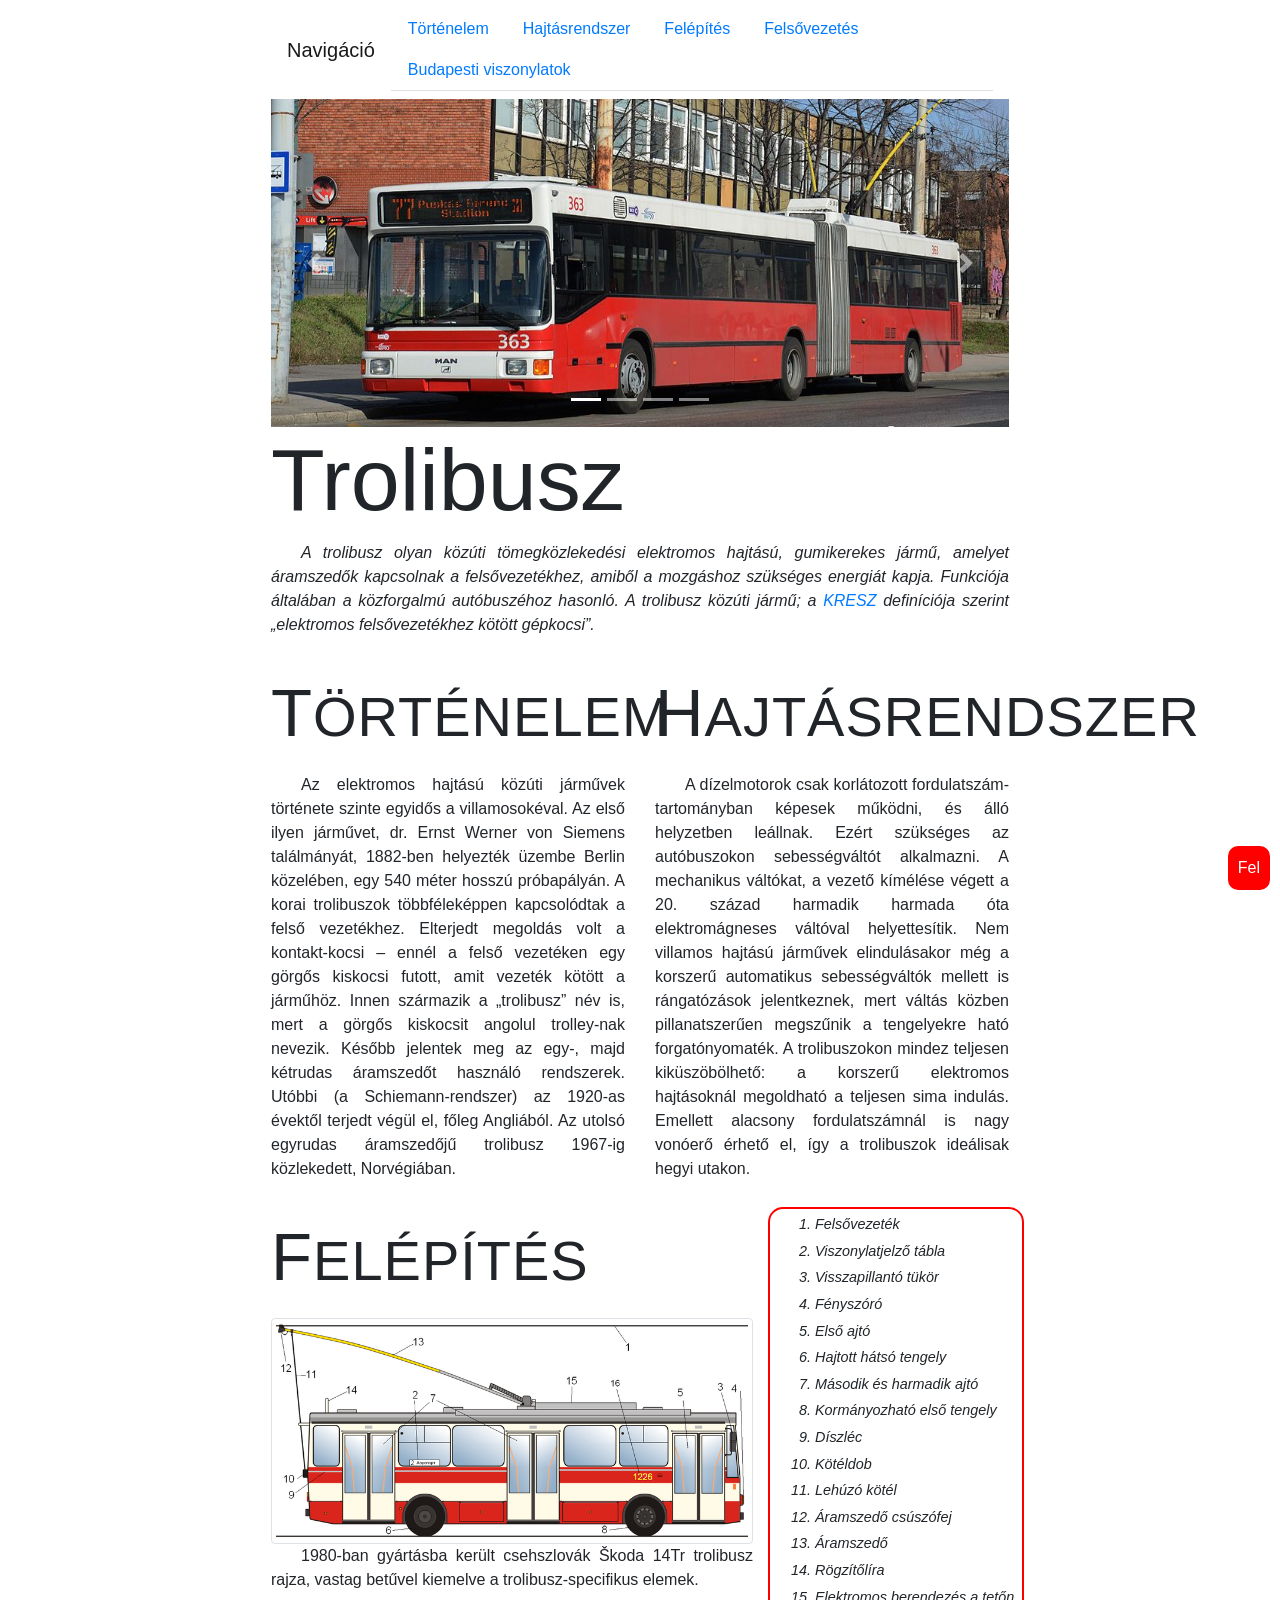
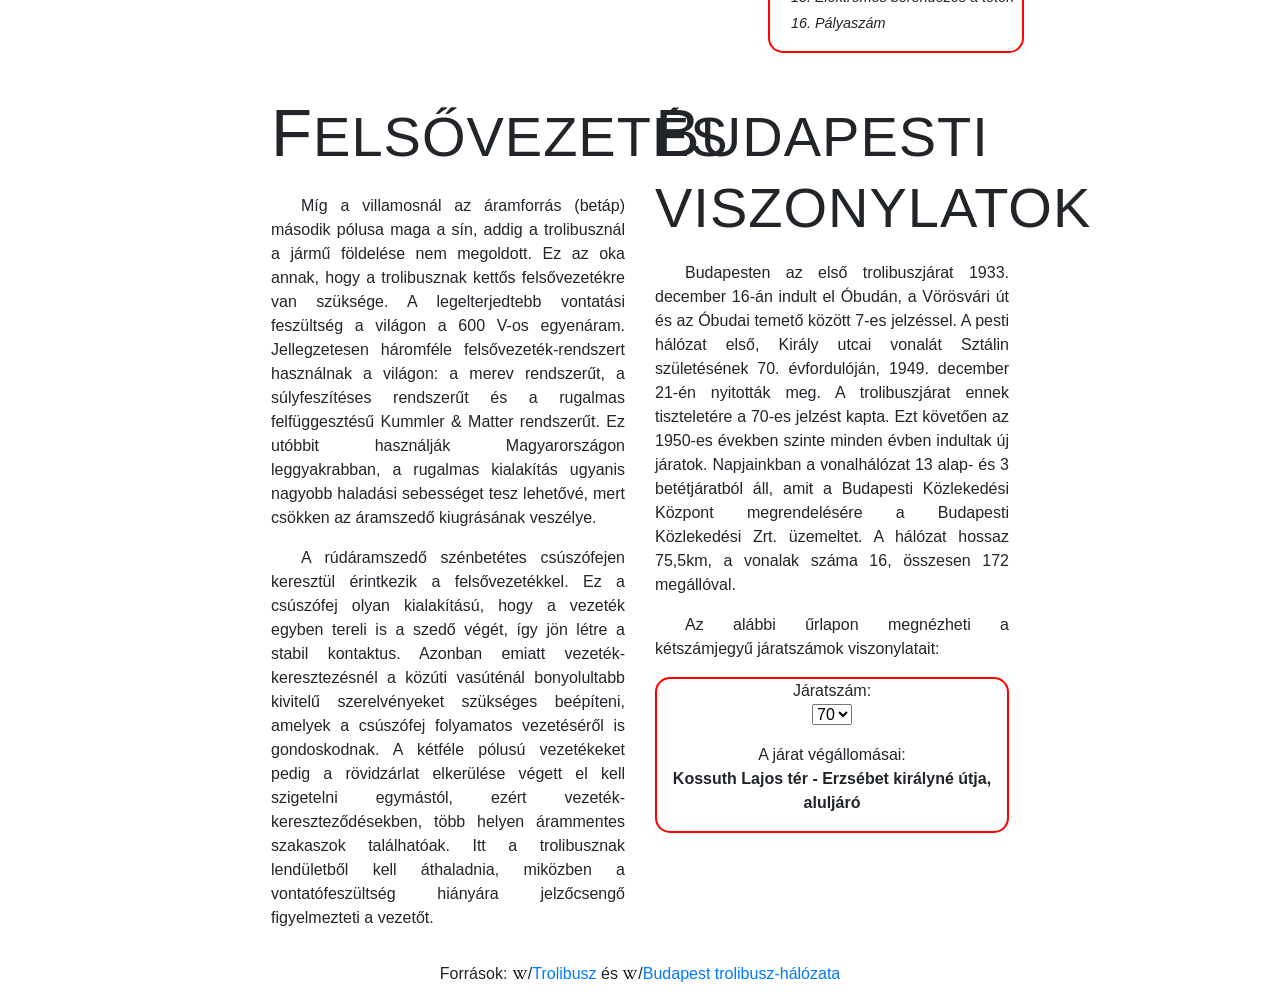
<file: kozep-web-2021maj/troli.html>
<!DOCTYPE html>
<html lang="hu">

<head>
  <meta charset="UTF-8" name="viewport" content="width=device-width, initial-scale=1">
  <link rel="stylesheet" href="css/bootstrap.min.css">
  <link rel="stylesheet" href="troli.css">
  <script src="js/jquery.min.js"></script>
  <script src="js/popper.min.js"></script>
  <script src="js/bootstrap.min.js"></script>
  <script src="troli.js"></script>
  <title>Trolibuszok</title>
  <style>
  /* Make the image fully responsive */
  .carousel-inner img {
      width: 100%;
      height: 100%;
  }
  </style>
</head>

<body>

<div class="container">
<nav class="navbar navbar-expand-lg navbar-light bg-red">
  <a class="navbar-brand" href="#">Navigáció </a>
  <button class="navbar-toggler" type="button" data-toggle="collapse" data-target="#navbarNav" aria-controls="navbarNav" aria-expanded="false" aria-label="Toggle navigation">
    <span class="navbar-toggler-icon"></span>
  </button>
  <div class="collapse navbar-collapse" id="navbarNav">
    <ul class="nav nav-tabs bg-red">
      <li class="nav-item active">
        <a class="nav-link" href="#tortenelem">Történelem <span class="sr-only">(current)</span></a>
      </li>
      <li class="nav-item">
        <a class="nav-link" href="#hajtasrendszer">Hajtásrendszer</a>
      </li>
      <li class="nav-item">
        <a class="nav-link" href="#felepites">Felépítés</a>
      </li>
      <li class="nav-item">
        <a class="nav-link" href="#felsovezetes">Felsővezetés</a>
      </li>
      <li class="nav-item">
        <a class="nav-link" href="#viszonylatok">Budapesti viszonylatok</a>
      </li>    
    </ul>
  </div>
</nav>
</div>

<div id="slider" class="container carousel slide" data-ride="carousel">
  <!-- Indicators -->
  <ul class="carousel-indicators">
    <li data-target="#slider" data-slide-to="0" class="active"></li>
    <li data-target="#slider" data-slide-to="1"></li>
    <li data-target="#slider" data-slide-to="2"></li>
    <li data-target="#slider" data-slide-to="3"></li>
  </ul>  
  <!-- The slideshow -->
  <div class="carousel-inner">
    <div class="carousel-item active">
      <img src="01.jpg" alt="MAN NGE152" title="MAN NGE152">
    </div>
    <div class="carousel-item">
      <img src="02.jpg" alt="Ikarus 411T" title="Ikarus 411T">
    </div>
    <div class="carousel-item">
      <img src="03.jpg" alt="Solaris Trollino 18 III" title="Solaris Trollino 18 III">
    </div>
    <div class="carousel-item">
      <img src="04.jpg" alt="Ikarus 280T" title="Ikarus 280T">
    </div>
  </div>  
  <!-- Left and right controls -->
  <a class="carousel-control-prev" href="#slider" data-slide="prev">
    <span class="carousel-control-prev-icon"></span>
  </a>
  <a class="carousel-control-next" href="#slider" data-slide="next">
    <span class="carousel-control-next-icon"></span>
  </a>
</div>

  
<div class="container">
  <div class="row">
    <div class="col-lg-12">
	  <h1 class="display-2">Trolibusz</h1>
      <p id="def">A trolibusz olyan közúti tömegközlekedési elektromos hajtású, gumikerekes jármű, amelyet áramszedők kapcsolnak a felsővezetékhez, amiből a mozgáshoz szükséges energiát kapja. Funkciója általában a közforgalmú autóbuszéhoz hasonló. A trolibusz közúti jármű; a <a href=" 
        http://net.jogtar.hu/kresz" target="_blank"> KRESZ</a> definíciója szerint „elektromos felsővezetékhez kötött gépkocsi”.</p>     
    </div>
  </div>
  <div class="row">
    <div class="col-lg-6" id="tortenelem">
      <h2 class="display-4">Történelem</h2>
      <p>Az elektromos hajtású közúti járművek története szinte egyidős a villamosokéval. Az első ilyen járművet, dr. Ernst Werner von Siemens találmányát, 1882-ben helyezték üzembe Berlin közelében, egy 540 méter hosszú próbapályán. A korai trolibuszok többféleképpen kapcsolódtak a felső vezetékhez. Elterjedt megoldás volt a kontakt-kocsi – ennél a felső vezetéken egy görgős kiskocsi futott, amit vezeték kötött a járműhöz. Innen származik a „trolibusz” név is, mert a görgős kiskocsit angolul trolley-nak nevezik. Később jelentek meg az egy-, majd kétrudas áramszedőt használó rendszerek. Utóbbi (a Schiemann-rendszer) az 1920-as évektől terjedt végül el, főleg Angliából. Az utolsó egyrudas áramszedőjű trolibusz 1967-ig közlekedett, Norvégiában.</p>
    </div>
    <div class="col-lg-6" id="hajtasrendszer">
      <h2 class="display-4">Hajtásrendszer</h2>
      <p>A dízelmotorok csak korlátozott fordulatszám-tartományban képesek működni, és álló helyzetben leállnak. Ezért szükséges az autóbuszokon sebességváltót alkalmazni. A mechanikus váltókat, a vezető kímélése végett a 20. század harmadik harmada óta elektromágneses váltóval helyettesítik. Nem villamos hajtású járművek elindulásakor még a korszerű automatikus sebességváltók mellett is rángatózások jelentkeznek, mert váltás közben pillanatszerűen megszűnik a tengelyekre ható forgatónyomaték. A trolibuszokon mindez teljesen kiküszöbölhető: a korszerű elektromos hajtásoknál megoldható a teljesen sima indulás. Emellett alacsony fordulatszámnál is nagy vonóerő érhető el, így a trolibuszok ideálisak hegyi utakon.</p>
    </div>
   </div>
   <div class="row">
    <div class="col-lg-8" id="felepites">
      <h2 class="display-4">Felépítés</h2> 
      <img src="jarmu.png" class="img-thumbnail" alt="Trolibusz felépítése" title="Trolibusz felépítése"/>
      <p>1980-ban gyártásba került csehszlovák Škoda 14Tr trolibusz rajza, vastag betűvel kiemelve a trolibusz-specifikus elemek.</p>
     </div>
     <div class="col-lg-4" id="magyarazat">
      <ol>
        <li>Felsővezeték</li>
        <li>Viszonylatjelző tábla</li>
        <li>Visszapillantó tükör</li>
        <li>Fényszóró</li>
        <li>Első ajtó</li>
        <li>Hajtott hátsó tengely</li>
        <li>Második és harmadik ajtó</li>
        <li>Kormányozható első tengely</li>
        <li>Díszléc</li>
        <li>Kötéldob</li>
        <li>Lehúzó kötél</li>
        <li>Áramszedő csúszófej</li>
        <li>Áramszedő</li>
        <li>Rögzítőlíra</li>
        <li>Elektromos berendezés a tetőn</li>
        <li>Pályaszám</li>
      </ol>
      </div>
    </div>
    <div class="row">
    <div class="col-lg-6" id="felsovezetes">
      <h2 class="display-4">Felsővezetés</h2>        
      <p>Míg a villamosnál az áramforrás (betáp) második pólusa maga a sín, addig a trolibusznál a jármű földelése nem megoldott. Ez az oka annak, hogy a trolibusznak kettős felsővezetékre van szüksége. A legelterjedtebb vontatási feszültség a világon a 600 V-os egyenáram. Jellegzetesen háromféle felsővezeték-rendszert használnak a világon: a merev rendszerűt, a súlyfeszítéses rendszerűt és a rugalmas felfüggesztésű Kummler & Matter rendszerűt. Ez utóbbit használják Magyarországon leggyakrabban, a rugalmas kialakítás ugyanis nagyobb haladási sebességet tesz lehetővé, mert csökken az áramszedő kiugrásának veszélye.</p>
      <p>A rúdáramszedő szénbetétes csúszófejen keresztül érintkezik a felsővezetékkel. Ez a csúszófej olyan kialakítású, hogy a vezeték egyben tereli is a szedő végét, így jön létre a stabil kontaktus. Azonban emiatt vezeték-keresztezésnél a közúti vasúténál bonyolultabb kivitelű szerelvényeket szükséges beépíteni, amelyek a csúszófej folyamatos vezetéséről is gondoskodnak. A kétféle pólusú vezetékeket pedig a rövidzárlat elkerülése végett el kell szigetelni egymástól, ezért vezeték-kereszteződésekben, több helyen árammentes szakaszok találhatóak. Itt a trolibusznak lendületből kell áthaladnia, miközben a vontatófeszültség hiányára jelzőcsengő figyelmezteti a vezetőt.</p>      
    </div>
    <div class="col-lg-6" id="viszonylatok">
      <h2 class="display-4">Budapesti viszonylatok</h2> 
      <p>Budapesten az első trolibuszjárat 1933. december 16-án indult el Óbudán, a Vörösvári út és az Óbudai temető között 7-es jelzéssel. A pesti hálózat első, Király utcai vonalát Sztálin születésének 70. évfordulóján, 1949. december 21-én nyitották meg. A trolibuszjárat ennek tiszteletére a 70-es jelzést kapta. Ezt követően az 1950-es években szinte minden évben indultak új járatok. Napjainkban a vonalhálózat 13 alap- és 3 betétjáratból áll, amit a Budapesti Közlekedési Központ megrendelésére a Budapesti Közlekedési Zrt. üzemeltet. A hálózat hossaz 75,5km, a vonalak száma 16, összesen 172 megállóval.</p>
      <p>Az alábbi űrlapon megnézheti a kétszámjegyű járatszámok viszonylatait:</p>
      <form id="jaratviszonylatok" method="post">
      <p>Járatszám: 
      <br>
      <select id="jaratSzam" onchange="vegallomasKiiras(this.value)">       
      <script>
        vegallomasNevek.forEach(jaratKiiras);
      </script>
      </select>
      </p>
      <p>A járat végállomásai:<br>
      <b id="vegallomasok">
        <script>vegallomasKiiras("70");</script>
      </b>
      </p>
      </form>
    </div>
  </div>
  <button onclick="fel()" id="felGomb" title="Az oldal tetejére">Fel</button> 
</div>
<footer class="text-center py-3">Források:
    <img src="wikiindexico.png">/<a href="https://hu.wikipedia.org/wiki/Trolibusz" target="_blank">Trolibusz</a>
    és
    <img src="wikiindexico.png">/<a href="https://hu.wikipedia.org/wiki/Budapest_trolibuszvonal-hálózata" target="_blank">Budapest trolibusz-hálózata</a>
</footer>

</body>
</html>
</file>
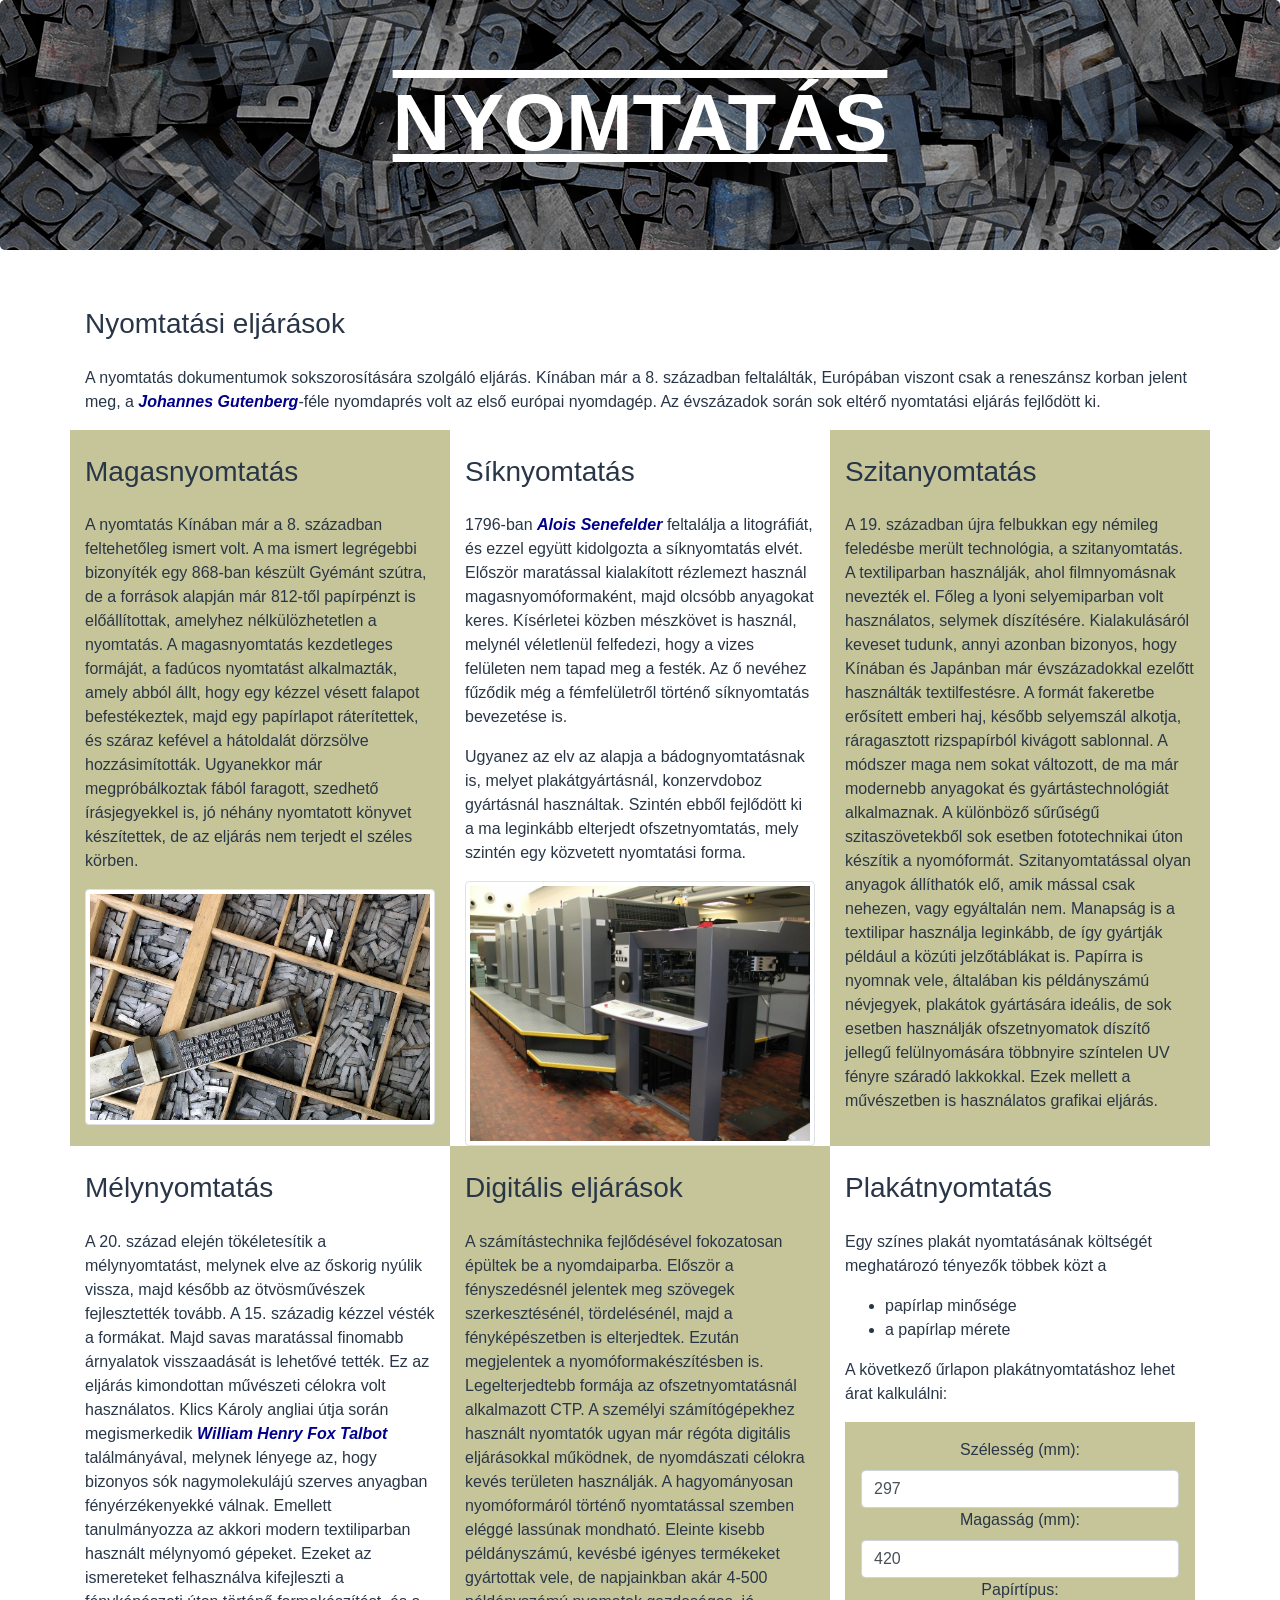
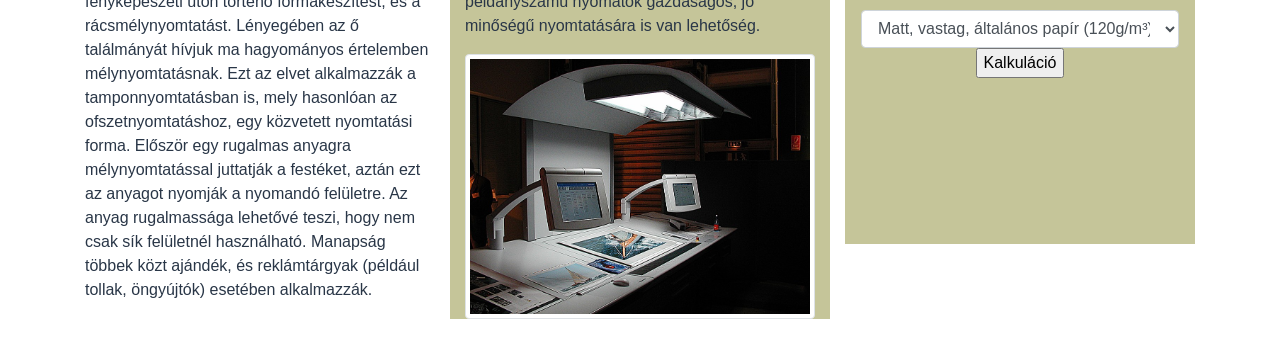
<file: 20220127_web_nyomtatas/forras/nyomtatas.html>
﻿<!DOCTYPE html>
<html lang="hu">
<head>
  <meta charset="utf-8" name="viewport" content="width=device-width, initial-scale=1">
  <link rel="stylesheet" href="css/bootstrap.min.css">
  <link rel="stylesheet" href="nyomtatas.css">
  <script src="js/bootstrap.min.js"></script>
  <script src="nyomtatas.js"></script>
  <title>Nyomtatás</title>
</head>
<body>

<div class="jumbotron bg-fej text-center">
  <h1>Nyomtatás</h1>
</div>
  
<div class="container">
  <div class="row">
    <div class="col-md-12">
      <h3>Nyomtatási eljárások</h3>
      <p>A nyomtatás dokumentumok sokszorosítására szolgáló eljárás. Kínában már a 8. században feltalálták, Európában viszont csak a reneszánsz korban jelent meg, a <a href="https://hu.wikipedia.org/wiki/Johannes_Gutenberg" target="_blank">Johannes Gutenberg</a>-féle nyomdaprés volt az első európai nyomdagép. Az évszázadok során sok eltérő nyomtatási eljárás fejlődött ki.</p>
    </div>
  </div>
  <div class="row">
    <div class="col-md-4 bg-torzs">
      <h3>Magasnyomtatás</h3>
      <p>A nyomtatás Kínában már a 8. században feltehetőleg ismert volt. A ma ismert legrégebbi bizonyíték egy 868-ban készült Gyémánt szútra, de a források alapján már 812-től papírpénzt is előállítottak, amelyhez nélkülözhetetlen a nyomtatás. A magasnyomtatás kezdetleges formáját, a fadúcos nyomtatást alkalmazták, amely abból állt, hogy egy kézzel vésett falapot befestékeztek, majd egy papírlapot ráterítettek, és száraz kefével a hátoldalát dörzsölve hozzásimították. Ugyanekkor már megpróbálkoztak fából faragott, szedhető írásjegyekkel is, jó néhány nyomtatott könyvet készítettek, de az eljárás nem terjedt el széles körben.</p>   
      <img class="img-thumbnail" src="kezi_szedes.jpg" alt="Kézi szedés" title="Kézi szedés">  
    </div>
    <div class="col-md-4">
      <h3>Síknyomtatás</h3>
      <p>1796-ban <a href="https://hu.wikipedia.org/wiki/Alois_Senefelder" target="_blank">Alois Senefelder</a> feltalálja a litográfiát, és ezzel együtt kidolgozta a síknyomtatás elvét. Először maratással kialakított rézlemezt használ magasnyomóformaként, majd olcsóbb anyagokat keres. Kísérletei közben mészkövet is használ, melynél véletlenül felfedezi, hogy a vizes felületen nem tapad meg a festék. Az ő nevéhez fűződik még a fémfelületről történő síknyomtatás bevezetése is.</p>
      <p>Ugyanez az elv az alapja a bádognyomtatásnak is, melyet plakátgyártásnál, konzervdoboz gyártásnál használtak. Szintén ebből fejlődött ki a ma leginkább elterjedt ofszetnyomtatás, mely szintén egy közvetett nyomtatási forma.</p>
      <img class="img-thumbnail" src="ofszet_nyomogep.jpg" alt="Ofset nyomógép" title="Ofset nyomógép">
    </div>
    <div class="col-md-4 bg-torzs">
      <h3>Szitanyomtatás</h3>        
      <p>A 19. században újra felbukkan egy némileg feledésbe merült technológia, a szitanyomtatás. A textiliparban használják, ahol filmnyomásnak nevezték el. Főleg a lyoni selyemiparban volt használatos, selymek díszítésére. Kialakulásáról keveset tudunk, annyi azonban bizonyos, hogy Kínában és Japánban már évszázadokkal ezelőtt használták textilfestésre. A formát fakeretbe erősített emberi haj, később selyemszál alkotja, ráragasztott rizspapírból kivágott sablonnal. A módszer maga nem sokat változott, de ma már modernebb anyagokat és gyártástechnológiát alkalmaznak. A különböző sűrűségű szitaszövetekből sok esetben fototechnikai úton készítik a nyomóformát. Szitanyomtatással olyan anyagok állíthatók elő, amik mással csak nehezen, vagy egyáltalán nem. Manapság is a textilipar használja leginkább, de így gyártják például a közúti jelzőtáblákat is. Papírra is nyomnak vele, általában kis példányszámú névjegyek, plakátok gyártására ideális, de sok esetben használják ofszetnyomatok díszítő jellegű felülnyomására többnyire színtelen UV fényre száradó lakkokkal. Ezek mellett a művészetben is használatos grafikai eljárás. </p>      
    </div>
   </div>
   <div class="row">
    <div class="col-md-4">
      <h3>Mélynyomtatás</h3>        
      <p>A 20. század elején tökéletesítik a mélynyomtatást, melynek elve az őskorig nyúlik vissza, majd később az ötvösművészek fejlesztették tovább. A 15. századig kézzel vésték a formákat. Majd savas maratással finomabb árnyalatok visszaadását is lehetővé tették. Ez az eljárás kimondottan művészeti célokra volt használatos. Klics Károly angliai útja során megismerkedik <a href="https://hu.wikipedia.org/wiki/William_Henry_Fox_Talbot" target="_blank"> William Henry Fox Talbot</a> találmányával, melynek lényege az, hogy bizonyos sók nagymolekulájú szerves anyagban fényérzékenyekké válnak. Emellett tanulmányozza az akkori modern textiliparban használt mélynyomó gépeket. Ezeket az ismereteket felhasználva kifejleszti a fényképészeti úton történő formakészítést, és a rácsmélynyomtatást. Lényegében az ő találmányát hívjuk ma hagyományos értelemben mélynyomtatásnak. Ezt az elvet alkalmazzák a tamponnyomtatásban is, mely hasonlóan az ofszetnyomtatáshoz, egy közvetett nyomtatási forma. Először egy rugalmas anyagra mélynyomtatással juttatják a festéket, aztán ezt az anyagot nyomják a nyomandó felületre. Az anyag rugalmassága lehetővé teszi, hogy nem csak sík felületnél használható. Manapság többek közt ajándék, és reklámtárgyak (például tollak, öngyújtók) esetében alkalmazzák. </p>
    </div>
    <div class="col-md-4 bg-torzs">
      <h3>Digitális eljárások</h3>        
      <p>A számítástechnika fejlődésével fokozatosan épültek be a nyomdaiparba. Először a fényszedésnél jelentek meg szövegek szerkesztésénél, tördelésénél, majd a fényképészetben is elterjedtek. Ezután megjelentek a nyomóformakészítésben is. Legelterjedtebb formája az ofszetnyomtatásnál alkalmazott CTP. A személyi számítógépekhez használt nyomtatók ugyan már régóta digitális eljárásokkal működnek, de nyomdászati célokra kevés területen használják. A hagyományosan nyomóformáról történő nyomtatással szemben eléggé lassúnak mondható. Eleinte kisebb példányszámú, kevésbé igényes termékeket gyártottak vele, de napjainkban akár 4-500 példányszámú nyomatok gazdaságos, jó minőségű nyomtatására is van lehetőség. </p>
      <img class="img-thumbnail" src="nyomdagep_pultja.jpg" alt="Nyomdagép pultja" title="Nyomdagép pultja">
    </div>
    <div class="col-md-4">
      <h3>Plakátnyomtatás</h3>

      <p>Egy színes plakát nyomtatásának költségét meghatározó tényezők többek közt a</p>
      <ul>
        <li>
          papírlap minősége
        </li>
        <li>
          a papírlap mérete
        </li>
      </ul>

      <p>A következő űrlapon plakátnyomtatáshoz lehet árat kalkulálni:</p>

      <form class="bg-torzs p-3 text-center">
        <label for="szelesseg">Szélesség (mm):</label>
        <input type="number" class="form-control" id="szelesseg" min="10" max="1000" value="297" />
        <label for="magassag">Magasság (mm):</label>
        <input type="number" class="form-control" id="magassag" min="10" max="1400" value="420" />
        <label for="ptip">Papírtípus:</label>
        <select class="form-control" id="papirtipus">
          <option value="38">Pauszpapír (115g/m³)</option>
          <option value="32" selected>Matt, vastag, általános papír (120g/m³)</option >
          <option value="45">Matt, normál, fotópapír (180g/m³)</option>
          <option value="45">Fényes, normál, fotópapír (200g/m³)</option>
          <option value="45">Szatén, normál, fotópapír (190g/m³)</option>
          <option value="65">Művész, kreatív, kartonpapír (300g/m³)</option>
        </select>
        <input type="button" value="Kalkuláció" id="kalkulalGomb" onclick="kalkulal()" />
        <div id="valasz">
          <p>A kalkuláció alapja:</p>
          <ul>
            <li>területe: <span id="terulet"></span> dm<sup>2</sup></li>
            <li>papírköltség: <span id="papir"></span> Ft/dm<sup>2</sup></li>
          </ul>
          <h2><span id="koltseg">?</span> Ft</h2>
        </div>
      </form>
    </div>


    
  </div>
</div>

</body>
</html>
</file>
<file: 20211007_web_Erdei_voroshangya/style.css>
body{
    background-color: #F09838;
    color: #A03028;
    width: 50%;
    margin: 0 auto;
}

table{
    width: 800pt;
    background-color: #FFECC0;
}


.center{
    text-align: center;
}

#id{
    font-size: large;
    font-weight: bold;
}

#tudtad{
    text-align: center;
    width: 300pt;
    margin: 0 auto;
    background-color: #A03028;
    color: #FFECC0;
}
</file>
<file: 2022.04.21/style.css>
body{
    color: navy;
    font-family: Verdana, Arial;
}

p{
    padding: 10pt
}

h1, h2 {
	font-variant: small-caps;
    margin: 10px;
}
h1 {
    border-bottom: 1px solid blue;
    width: 80%;
}

div.fénykép img{
    margin: 10px;
    border: 1px solid blue;
    float: right;
    width: 150pt;
}

table {
    margin: 0px auto;
    padding: 10px;
    width:80%;
    border: 1px solid blue;
}

tr:nth-child(even) {
    background-color: cornflowerblue;
}

td:last-child {
    text-align: right;
}

thead{
    text-align: center;
}

#tartalom{
    margin: 0 auto;
    width: 960pt;
    height: 100vh;
    background-color: skyblue;
    border-left: 15pt double blue;
}

a{
    color: white;
    text-decoration: none;
}
</file>
<file: 20220526_utazas/style.css>
body {
  background-color: #4cc6f4;
}

header {
  border: 1px solid white;
  background-image: url(fejlec.jpg);
  height: 200px;
}

header h1 {
  padding-top: 40px;
  font-size: 4vw;
  letter-spacing: 25px;
  text-shadow: 5px 0 5px #000;
  -moz-text-shadow: 5px 0 5px #000;
  -webkit-text-shadow: 5px 0 5px #000;
}

.nav-link {
  color: black !important;
}

.nav-link:hover {
  color: red !important;
}

p {
  text-align: justify;
}
.orszag {
  background-color: #1e90ff;
  color: white;
}

.cikkep {
  float: left;
  width: 55%;
  margin: 20px;
  border: 2px solid white;
}

footer {
  height: 50px;
}

footer p {
  text-align: center;
  color: black;
  font-weight: bold;
}

#eredmeny {
  background-color: rgb(200, 200, 200);
  font-weight: bold;
  border: #ffc107 1pt solid;
}
</file>
<file: W_JS_BS_02_Formula One/site.css>
body {
    font-family: -apple-system, BlinkMacSystemFont, 'Segoe UI', Roboto, Oxygen, Ubuntu, Cantarell, 'Open Sans', 'Helvetica Neue', sans-serif;
    background-color: #000;
    color: #fff;
}

.bg-black {
    background-color: #000 !important;
}

.sidebar h1 {
    font-size: 1.5rem;
}

.sidebar {
    background-color: #000 !important;
}

@media (min-width: 992px) {
    .sidebar {
        height: 100vh;
        width: 250px;
        min-height: 400px;
        overflow: auto;
        padding: 30px;
        position: fixed;
    }
}

.active>.nav-link {
    color: #ff2800 !important;
    font-weight: bold;
}

@media (min-width: 992px) {
    .main-content {
        float: right;
        width: calc(100% - 250px);
    }
    footer {
        float: right;
        width: calc(100% - 250px);
    }
}

.bg-image {
    background-size: cover;
    background-repeat: no-repeat;
    background-position: center;
}

.section-100 {
    min-height: 100vh;
    z-index: 2;
    position: relative;
}

#home {
    background-image: url('img/monaco2010.jpg');
}

#home h1 {
    padding-top: 30vh;
    font-size: 3rem;
    text-shadow: 2px 2px #ff2800;
}

#history {
    background-image: url('img/monaco1955.jpg');
    text-shadow: 1.5px 1.5px #ff2800;
}

h3 {
    font-size: 1.4rem;
}

.row > img{
    height: 100%;
}

#avgspeed {
    background-image: url('img/circuits2019.jpg');
    text-shadow: 0.5px 0.5px #ff2800;
}  

footer a, footer a:visited {
    color: white;
}



#fk{
    font-weight: bold;
}

p{
    text-align: justify;
}

a{
    text-decoration: underline;
}
</file>
<file: 20211209_web_Sípálya/stilus.css>
html{
    background-image: url(hatter.jpg);
    font-family: Arial;
}

body{
    width: 60%;
    margin: 0 auto;

}

h1{
    height: 58px;
    margin: 0;
    padding: 8px 0;
    text-transform: uppercase;
    color: #3366FF;
}

h2{
	height: 38px;
    margin: 0;
    padding: 4px 0;
    text-transform: capitalize;
    color: #3366FF;
}

.keret{
	width: 100%;
    height: 58px;
    background-color: #333;
    text-align: center;
    
}

.kep{
    border: dotted 5px blue;
    float: right;
}

#lablec{
    height: 25px;
    color: #999;
    background-color: #333;
    text-align: center;
    float: none;
}

#tartalom{
    width: 80%;
    margin-left: 200px;
}

#cim{
    color: white;
    font-size: 40px;
    font-style: italic;
    font-weight: bold;
}

#menu{
    float: left;
    margin-left: 0;
    margin-right: -18%;
    width: 16%;
    background-color: #333;
    border: solid 3px white;
}

#menu ul li{
    padding: 10px 0;
    list-style: url(hopehely.png);
}
#menu ul li.aktiv{
    font-weight: bold;
}
#menu a,
#menu a:link,
#menu a:visited{
    color: lightblue;
}
#menu a:hover{
    text-decoration: underline;
}


table{
    margin: 0;
    padding: 0;
    border: solid 1px #fcc;
    border-collapse: collapse;
}
caption{
    font-size: 22px;
    padding: 5px;
    border: solid 1px #fcc;
    background-color: white;
}
th{
    background-color: #f99;
    color: #066;
}
td{
    padding: 5px;
    border: dashed 1px #fcc;
}
.aside table{
    border: solid 2px blue;
}
.aside table caption{
    color: red;
    padding: 5px;
    font-weight: bold;
}
.aside table th{
    background-color: #ffc;
    color: #66f;
    padding-left: 25px;
    padding-right: 25px;
}
.aside table td{
    background-color: #fff;
    color: #666;
    padding-left: 10px;
}


form fieldset{
    width: 500px;
    padding: 10px;
    margin: 10px;
}

a, a:link, a:visited{
    text-decoration: none;
    color: lightblue;
}
a:hover{
    text-decoration: underline;
}
</file>
<file: 2022.05.19/evmadara.css>
body {
    padding: 10px;
    color: #333a40; 
    background-color: rgba(253, 217, 169, 0.30);
    font-family: "Open Sans", Arial, sans-serif;
    width: 70%;
    margin: 0 auto;
}

header {        
    overflow: hidden; 
    height: 400pt;
}

header img {
    object-fit: cover;    
}

nav {
    position: relative;
    top: -35px;
    font-weight: bold;
    font-size: 20pt;
}

.nav-item {
    margin-right: 20px;
}

a {
    color: rgb(32, 30, 49);
    font-weight: bold;
}

h1, h2, h3 {
    color: orangered;
    margin: 20px 0px;    
    font-weight: bold;
}

h1, h2 {
    font-size: 28pt;
}

h3 {
    font-size: 22pt;
}

p {
    line-height: 150%;
    text-indent: 20px;
}

.dijazott {    
    letter-spacing: 1px;
    font-style: italic;
}

.drop-shadow {
    -webkit-box-shadow: 0 0 5px 2px rgba(32, 30, 49, .5);
    box-shadow: 0 0 5px 2px rgba(32, 30, 49, .5);
}

audio {
    width: 100%;    
}

.border {
    margin: 15px;
    padding: 10px;
    border-bottom-left-radius: 50px;
    border-top-right-radius: 50px;
    height: 100%;
    background-color: rgba(253, 217, 169, .5);
}

.nyertes {
    margin-bottom: 30px;
}

#evszalag {
    float: left;
    text-align: center;
    background-image: url(kepek/idoszalag.png);
    background-size: 75%;
    background-repeat: no-repeat;
    width: 100px;
}

input[type="range"] {
    writing-mode: bt-lr; /* IE */
    -webkit-appearance: slider-vertical; /* WebKit */
    height: 345px;
    width: 50px;
    margin-top: 8px;
    margin-left: 18px;    
}

#nevjegy {
    margin: 120px 0px;
    text-align: center;
    padding-right: 25px;
}

#nevjegy h2 {
    font-size: 24pt;
    margin-bottom: 50px;
}

#nevjegy h2 small {
    color: #333a40; 
}

#velGomb {
    color: rgb(32, 30, 49);
    font-weight: bold;
    cursor: pointer;
}


.lista {
    line-height: 200%;
}
</file>
<file: 20220203_web-atletika/atletika.css>
.c-banner{
    background-image: url('./img/banner.jpg');
    min-height: 170px;
    background-position: center center;
}
.cbg-trans-dark{
    background-color: rgba(0, 0, 0, 0.6);
}
</file>
<file: 20220210_web_Tour de Hongrie/tdh.css>
body{
    margin: 0 auto;
    color: navy;
    background-image: url('kepek/hatter1.png');
    width: 60%;
}

h2{
    padding: 65px 0px 10px;
    font-weight: bold;
}

p{
    text-indent: 25px;
}

li p{
    text-indent: 0px;
    padding: 0px;
    margin: 10px 15px;
}

.kiskep  {
    max-width: 95%;
    padding: 0px;
    margin: 15px 5px 0px;
    border: 3px solid navy;
    border-radius: 15px;
}

.kepfelirat{
    font-size: 75%;
    font-style: italic;
    padding: 0px;
    margin: 0px 5px 10px;
    text-align: center;
}

ol {
    margin: 15px 0px;
}

ol li {
    margin: 20px;
}

ol li p{
    border-left: 3px solid navy;
    padding: 0px 5px;
    margin: 0px;
}

ol.szakasz li:before {
    content: 'szakasz: ';
    counter-increment: item;
    margin-left: -20px;
    padding-left: 15px;
    padding-right: 10px;
    border-bottom: 2px solid red;
    padding-top: 50px;
}

ol.helyezes li:before {
    content: 'hely: ';
    counter-increment: item;
    margin-left: -20px;
    padding-left: 20px;
    padding-right: 10px;
    padding-top: 10px;
}

input[type=range]{
    margin: 10px;
}

.row{
    border-radius: 50px;
}

q{
    font-style: italic;
}
</file>
<file: kozep-web-2021maj/troli.css>
body {
    width: 60%;
    margin: 0 auto;
}

h2 {
    letter-spacing: 1px;
    margin-top: 20px;
    margin-bottom: 20px;
    text-transform: uppercase;
}

h2:first-letter {
    font-size: 120%;
    margin-top: 50px;
}

p {
    text-indent: 30px;
    text-align: justify;
}

#def {
    font-style: italic;
    text-align: justify;
}

#jaratviszonylatok {
    text-align: center;
    border: 2px solid red;
    border-radius: 15px;
    margin-bottom: 100px;
}

#jaratviszonylatok p {
    text-indent: 0px;
    text-align: center;
}

#magyarazat {
    border: 2px solid red;
    border-radius: 15px;
    margin: 10px 0px 20px;
}

#magyarazat ol li {
    margin: 5px -10px 0px;
    font-style: italic;
    font-size: 90%;
}

#felGomb {
    position: fixed;
    bottom: 10px;
    right: 10px;
    z-index: 99;
    border: none;
    outline: none;
    background-color: red;
    color: white;
    cursor: pointer;
    padding: 10px;
    border-radius: 10px;
}

#felGomb:hover {
    background-color: #555;
}
</file>
<file: 20220127_web_nyomtatas/forras/nyomtatas.css>
body{
  color: #293647;
}

.bg-fej {
  background-image: url(drukletters.jpg);
  background-position: center;
  height: 250px;
  padding-top: 75px;
  margin: 0 auto 15;
  text-align: center;
}

.bg-fej h1{
  color: white;
  font-size: 500%;
  text-transform: uppercase;
  text-decoration: underline overline;
  font-weight: bold;
}

.container{
  margin-bottom: 25px;
}

.bg-torzs {
  background-color: #C5C599;
}

h3{
  margin: 25px 0px;
}

a {
  font-style: italic;
  font-weight: bold;
  color: darkblue;
}

#kalkGomb {
  margin: 20px auto;
}

#valasz{
  visibility:hidden;
}
</file>
